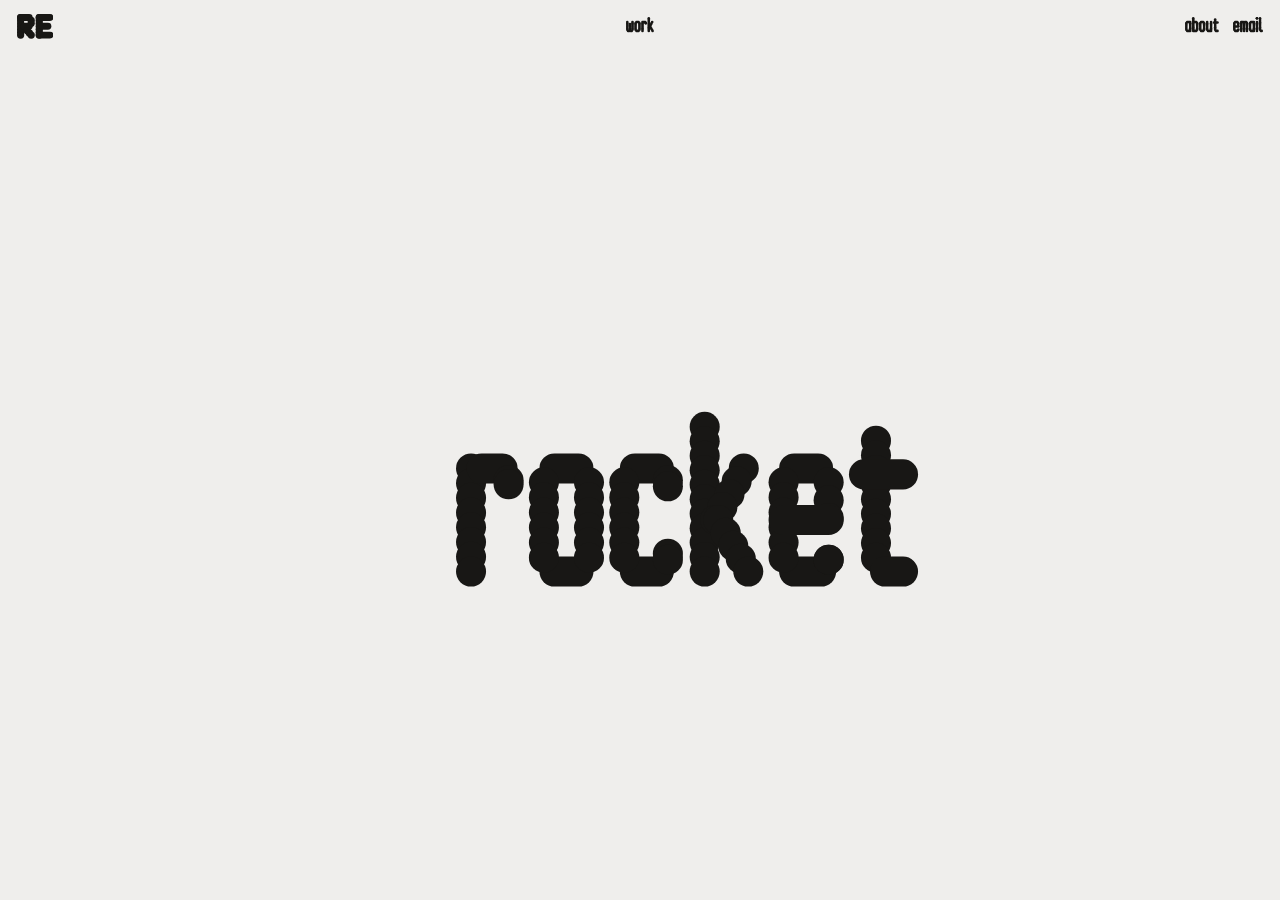
<file: index.html>
<!doctype html>
<html lang="en">
<head>
  <meta charset="utf-8">
  <meta name="viewport" content="width=device-width, initial-scale=1">
  <title>rocket effect marketing</title>
  <meta name="description" content="rocket effect marketing — press release, digital ads, content seeding, art, pr.">
  <link rel="icon" href="assets/favicon.svg" type="image/svg+xml">
  <link rel="preconnect" href="https://fonts.googleapis.com">
  <link rel="preconnect" href="https://fonts.gstatic.com" crossorigin>
  <link rel="stylesheet" href="https://fonts.googleapis.com/css2?family=Inter+Tight:wght@500;600;700&family=Libre+Baskerville:ital,wght@0,400;0,700;1,400&family=Playfair+Display:wght@800;900&display=swap">
  <link rel="stylesheet" href="assets/style.css?v=65">
</head>
<body>
  <header class="nav">
    <a class="left" href="./" aria-label="rocket effect marketing"><svg class="logo" viewBox="0 0 753 510" aria-hidden="true"><circle cx="75" cy="75" r="75"/><circle cx="75" cy="135" r="75"/><circle cx="75" cy="195" r="75"/><circle cx="75" cy="255" r="75"/><circle cx="75" cy="315" r="75"/><circle cx="75" cy="375" r="75"/><circle cx="75" cy="435" r="75"/><rect x="0" y="0" width="323" height="142" rx="71"/><circle cx="293" cy="130" r="75"/><circle cx="293" cy="192" r="75"/><rect x="75" y="182" width="248" height="140" rx="70"/><circle cx="212" cy="345" r="75"/><circle cx="255" cy="392" r="75"/><circle cx="294" cy="435" r="75"/><circle cx="460" cy="75" r="75"/><circle cx="460" cy="135" r="75"/><circle cx="460" cy="195" r="75"/><circle cx="460" cy="255" r="75"/><circle cx="460" cy="315" r="75"/><circle cx="460" cy="375" r="75"/><circle cx="460" cy="435" r="75"/><rect x="386" y="0" width="367" height="142" rx="71"/><rect x="460" y="182" width="250" height="141" rx="70.5"/><rect x="386" y="365" width="367" height="142" rx="71"/></svg></a>
    <!-- On phones the links fold into a drop-down opened by the menu button. -->
    <div class="links" id="nav-links">
      <a class="center" href="#work" data-open="work" data-word>work</a>
      <nav class="right">
        <a href="#about" data-open="about" data-word>about</a>
        <a href="mailto:info@wavefoundation.co" id="email-link" data-word>email</a>
      </nav>
    </div>
    <button class="menu-btn" id="menu-btn" type="button" aria-label="menu" aria-expanded="false" aria-controls="nav-links">
      <span class="bars" aria-hidden="true"><i></i><i></i><i></i></span>
    </button>
  </header>

  <!-- Hero: the words sit spread over the page and switch on/off one by one. -->
  <main class="hero" id="hero">
    <h1 class="sr-only">rocket effect marketing</h1>
    <a class="hero-word w1" href="#work" data-open="work" aria-label="rocket"></a>
    <a class="hero-word w2" href="#work" data-open="work" aria-label="effect"></a>
  </main>

  <!-- Folder overlay: used for work (tabs per category) and about. -->
  <svg width="0" height="0" style="position:absolute" aria-hidden="true">
    <!-- softens cut edges by a hair, like a paper edge -->
    <filter id="soft-edge" x="-2%" y="-2%" width="104%" height="104%">
      <feGaussianBlur in="SourceAlpha" stdDeviation="0.55" result="a"/>
      <feComposite in="SourceGraphic" in2="a" operator="in"/>
    </filter>
  </svg>
  <div class="overlay" id="overlay" aria-hidden="true">
    <!-- phones: the folders lie stacked, one per tab; tapping one pulls it out and opens it -->
    <div class="stack" id="stack"></div>
    <div class="folder-fade" aria-hidden="true"></div>
    <div class="folder" id="folder">
      <button class="to-stack" id="to-stack" type="button" aria-label="all folders"></button>
      <div class="back-tabs" id="back-tabs"></div>
      <div class="tabs" id="tabs" role="tablist"></div>
      <div class="sheet" id="sheet">
        <div class="board" id="board"></div>
        <article class="detail" id="detail" hidden></article>
        <div class="about-copy" id="about" hidden></div>
      </div>
    </div>
  </div>

  <script type="module">
    import { buildWordSVG, loadFont } from './assets/blobfont.js';
    import { animateLetters } from './assets/hero-anim.js';

    // All content (texts, tabs, projects) lives in content.json, edited from /admin.
    // ?preview shows the unsaved draft from the admin panel (this browser only).
    let content;
    if (new URLSearchParams(location.search).has('preview')) {
      try { content = JSON.parse(localStorage.getItem('re-admin-draft')); } catch {}
    }
    const fontReady = loadFont();
    content ||= await fetch('content.json', { cache: 'no-cache' }).then((r) => r.json());
    await fontReady;
    const { site = {}, hero = [], heroLayout = {}, heroAnim = {}, tabs = [], projects = [], about = [] } = content;
    const esc = (s) => String(s ?? '').replace(/[&<>"]/g, (c) => ({ '&': '&amp;', '<': '&lt;', '>': '&gt;', '"': '&quot;' }[c]));

    if (site.title) document.title = site.title;
    if (site.description) document.querySelector('meta[name=description]').content = site.description;
    if (site.email) document.getElementById('email-link').href = 'mailto:' + site.email;
    document.querySelectorAll('.hero-word').forEach((a, i) => {
      if (hero[i]) a.setAttribute('aria-label', hero[i]); else a.remove();
    });

    const word = (text) => buildWordSVG(text, { line: true });

    // Header links drawn in the site lettering (text kept as aria-label).
    document.querySelectorAll('[data-word]').forEach((a) => {
      const label = a.textContent.trim();
      a.setAttribute('aria-label', label);
      // menu links keep the thinner dot lettering; the rest uses the typeface
      a.replaceChildren(a.closest('#nav-links') ? buildWordSVG(label, { line: true, dots: true }) : word(label));
    });

    // --- Phone menu: the three-line button opens the links as a drop-down -------
    const nav = document.querySelector('.nav');
    const menuBtn = document.getElementById('menu-btn');
    const setMenu = (open) => {
      if (open === nav.classList.contains('menu-open')) return;
      nav.classList.toggle('menu-open', open);
      menuBtn.setAttribute('aria-expanded', open);
    };
    menuBtn.addEventListener('click', () => setMenu(!nav.classList.contains('menu-open')));
    document.addEventListener('click', (e) => {
      if (e.target.closest('#nav-links a') || !e.target.closest('.nav')) setMenu(false);
    });
    document.addEventListener('keydown', (e) => { if (e.key === 'Escape') setMenu(false); });
    document.querySelectorAll('#nav-links a').forEach((a, i) => a.style.setProperty('--i', i));

    // --- Hero: letters fade on one by one, then off one by one ---------------
    const heroWords = [...document.querySelectorAll('.hero-word')];
    heroWords.forEach((a) => a.appendChild(buildWordSVG(a.getAttribute('aria-label'), { line: true, letters: true })));
    const letters = heroWords.flatMap((w) => [...w.querySelectorAll('.ch')]);
    // Word positions from the admin panel: x, y in % of the screen, w = word width in % of screen width.
    const phoneHero = matchMedia('(max-width: 640px)');
    function placeHero() {
      const layout = heroLayout[phoneHero.matches ? 'phone' : 'desktop'] || [];
      heroWords.forEach((a, i) => {
        const l = layout[i];
        a.style.cssText = l ? `left:${l.x}vw; top:${l.y}vh; right:auto` : '';
        a.firstChild.style.width = l ? l.w + 'vw' : '';
        a.firstChild.style.height = l ? 'auto' : '';
      });
    }
    placeHero();
    phoneHero.addEventListener('change', placeHero);
    animateLetters(letters, heroAnim, heroWords);

    // --- Folder overlay ------------------------------------------------------
    const overlay = document.getElementById('overlay');
    const tabsEl = document.getElementById('tabs');
    const folderEl = document.getElementById('folder');
    const backTabs = document.getElementById('back-tabs');
    const board = document.getElementById('board');
    const detail = document.getElementById('detail');
    const aboutEl = document.getElementById('about');
    let mode = null;          // 'work' | 'about' | null
    let activeTab = tabs[0];
    let closeTimer, stackTimer;

    // About: the text, the instagram link, and a small credit at the foot of the folder.
    aboutEl.innerHTML = about.map((p) => `<p>${esc(p)}</p>`).join('');
    if (site.instagram) {
      const ig = document.createElement('a');
      ig.className = 'about-ig';
      ig.href = site.instagram;
      ig.target = '_blank';
      ig.rel = 'noopener';
      ig.setAttribute('aria-label', 'instagram');
      ig.appendChild(buildWordSVG('instagram', { line: true, dots: true }));
      aboutEl.appendChild(ig);
    }
    const credit = document.createElement('p');
    credit.className = 'about-credit';
    credit.setAttribute('aria-label', 'site by oiviid');
    const by = document.createElement('a');
    by.href = 'https://oiviid.com';
    by.target = '_blank';
    by.rel = 'noopener';
    by.setAttribute('aria-label', 'oiviid');
    by.appendChild(buildWordSVG('oiviid', { line: true, dots: true }));
    credit.append(buildWordSVG('site by ', { line: true, dots: true }), by);
    aboutEl.appendChild(credit);
    document.getElementById('to-stack').appendChild(word('back'));

    // Phones: the folders lie stacked on top of each other (STACK_ON_PHONE).
    // The older phone layout, tabs down the left side of one folder, is SIDE_TABS_ON_PHONE
    // (set STACK_ON_PHONE = false and SIDE_TABS_ON_PHONE = true to go back to it).
    const STACK_ON_PHONE = true;
    const SIDE_TABS_ON_PHONE = false;
    const phone = matchMedia('(max-width: 640px)');
    const sideTabs = () => SIDE_TABS_ON_PHONE && phone.matches;
    const useStack = () => STACK_ON_PHONE && phone.matches;
    const stackEl = document.getElementById('stack');
    const toStack = document.getElementById('to-stack');
    const stackX = {};   // tab -> left edge of its tab in the stack (px), so the opened folder's tab lines up
    const stackClip = {};   // tab -> its paper clip {x, color, tilt} (every other folder has one)
    // Paper clip (wire bent round three times), clipped over the folder's top edge.
    const CLIP_COLORS = ['#b8693f', '#5b9fd3', '#6f787b'];   // copper, blue, steel - as in the photo
    function clipEl({ x, color, tilt }) {
      const svg = document.createElementNS(SVGNS, 'svg');
      svg.setAttribute('class', 'clip');
      svg.setAttribute('viewBox', '0 0 20 58');
      svg.style.cssText = `left:${x}px; rotate:${tilt}deg; color:${color}`;
      const d = 'M7,16 V45 a3.5,3.5 0 0 0 7,0 V9 a5.5,5.5 0 0 0 -11,0 V47 a7,7 0 0 0 14,0 V19';
      svg.innerHTML = `<path d="${d}" stroke="currentColor" stroke-width="1.9"/>` +
        `<path d="${d}" stroke="#fff" stroke-opacity=".35" stroke-width=".6" transform="translate(-.45 -.3)"/>`;
      return svg;
    }

    // Folder tabs: clean outlines traced from the reference photo, filled with
    // the photo's own paper (assets/folder/paper.jpg, a seamless tile), no strokes.
    // Sizes are in photo pixels; --u is one photo pixel on screen.
    const PHOTO_W = 670;
    const TAB_H = 51;          // tab top to the folder body
    const MIN_OVERLAP = 23;    // feet overlap as in the photo
    const GREENS = [[33, 192], [394, 190]];   // pale green folder tabs behind: [x, width]
    const SHOW_GREENS = false;   // the green tabs behind are switched off
    const TILE = [742, 297];   // paper tile size on screen (css px) - keep in sync with .sheet
    // Tab side, traced from the photo, in tab heights: [out from the shoulder, down from the top].
    const SIDE = [[0,0],[.083,.031],[.188,.094],[.29,.198],[.396,.344],[.5,.51],[.583,.677],[.646,.781],[.729,.865],[.81,.927],[.958,1]];
    const SPAN = SIDE[SIDE.length - 1][0];
    const SVGNS = 'http://www.w3.org/2000/svg';

    // Smooth curve through points (Catmull-Rom as cubic Béziers).
    function smooth(pts) {
      let d = '';
      for (let i = 0; i < pts.length - 1; i++) {
        const p0 = pts[i - 1] || pts[i], p1 = pts[i], p2 = pts[i + 1], p3 = pts[i + 2] || p2;
        const c1 = [p1[0] + (p2[0] - p0[0]) / 6, p1[1] + (p2[1] - p0[1]) / 6];
        const c2 = [p2[0] - (p3[0] - p1[0]) / 6, p2[1] - (p3[1] - p1[1]) / 6];
        d += ` C${c1[0].toFixed(2)},${c1[1].toFixed(2)} ${c2[0].toFixed(2)},${c2[1].toFixed(2)} ${p2[0].toFixed(2)},${p2[1].toFixed(2)}`;
      }
      return d;
    }
    function tabPath(w, h, ext) {
      const left = SIDE.map(([x, y]) => [SPAN * h - x * h, y * h]).reverse();   // foot -> shoulder
      const right = SIDE.map(([x, y]) => [w - SPAN * h + x * h, y * h]);         // shoulder -> foot
      return `M${left[0][0]},${left[0][1]}` + smooth(left) + ` L${right[0][0]},${right[0][1]}` + smooth(right) +
        ` L${w},${h + ext} L0,${h + ext} Z`;
    }
    function svgEl(w, h) {
      const svg = document.createElementNS(SVGNS, 'svg');
      svg.setAttribute('class', 'shape');
      svg.setAttribute('viewBox', `0 0 ${w} ${h}`);
      svg.setAttribute('width', w);
      svg.setAttribute('height', h);
      return svg;
    }
    // Paper pattern lined up with the sheet, so the front tab runs into it without a seam.
    const paper = (id, x, y, src = 'assets/folder/paper.jpg') =>
      `<pattern id="${id}" patternUnits="userSpaceOnUse" x="${x}" y="${y}" width="${TILE[0]}" height="${TILE[1]}">` +
      `<image href="${src}" width="${TILE[0]}" height="${TILE[1]}" preserveAspectRatio="none"/></pattern>`;

    // A folder tab cut (clip-path) out of the same CSS paper as the sheet and lined up with it
    // (x = the tab's left edge over the sheet), so it runs into the sheet without a seam.
    // .shape carries the shadow filters (a clip-path would cut them off); the front tab also gets a
    // plain strip of the same paper reaching into the sheet, without shadow, to cover the joint.
    function tabShape(w, h, i, x, active) {
      const paperCss = (shade, py) =>
        `background-image:${[...shade, 'url("assets/folder/paper.jpg")'].join(', ')}; ` +
        `background-position:${[...shade.map(() => '0 0'), `${-x}px ${py}px`].join(', ')}; ` +
        `background-size:${[...shade.map(() => '100% 100%'), `${TILE[0]}px ${TILE[1]}px`].join(', ')}`;
      const group = document.createElement('span');
      group.className = 'shape-group';
      const wrap = document.createElement('span');
      wrap.className = 'shape';
      const d = tabPath(w, h, 0);
      const p = document.createElement('span');
      p.className = 'shape-paper';
      // tabs behind the front one get a soft shading towards their foot
      const shade = active ? [] : ['linear-gradient(rgba(28, 36, 34, 0.04) 45%, rgba(28, 36, 34, 0.11))'];
      p.style.cssText = `width:${w}px; height:${h}px; -webkit-clip-path:path("${d}"); clip-path:path("${d}"); ${paperCss(shade, h)}`;
      wrap.appendChild(p);
      group.appendChild(wrap);
      if (active) {
        const ext = document.createElement('span');
        ext.className = 'shape-paper shape-ext';
        ext.style.cssText = `width:${w}px; height:7px; top:${h - 1}px; ${paperCss([], 1)}`;
        group.appendChild(ext);
      }
      return group;
    }
    function greenShape(w, h, i) {
      const r = h * 0.16, sl = h * 0.05, sr = h * 0.2;
      const d = `M0,${h} L${sl},${r} Q${sl},0 ${sl + r},0 L${w - sr - r},0 Q${w - sr},0 ${w - sr + r * 0.4},${r} L${w},${h} Z`;
      const svg = svgEl(w, h);
      svg.innerHTML = `<defs>${paper('pg' + i, 0, 0, 'assets/folder/paper-green.jpg')}</defs><path d="${d}" fill="url(#pg${i})" filter="url(#soft-edge)"/>`;
      return svg;
    }

    // Width of a tab label. Its computed width can come back as "auto" in Safari while the page is
    // re-laid out (e.g. on resize), which used to collapse every tab to nothing; fall back to its ratio.
    function labelWidth(svg, h) {
      const w = svg.getBoundingClientRect().width || parseFloat(getComputedStyle(svg).width);
      return w > 0 ? w : parseFloat(svg.style.getPropertyValue('--ratio')) * h;
    }
    function renderTabs(labels, active) {
      const side = sideTabs();
      folderEl.classList.toggle('side-tabs', side);
      // layout sizes, unaffected by the open animation's scale
      const u = side || phone.matches ? 40 / TAB_H : folderEl.offsetWidth / PHOTO_W;
      folderEl.style.setProperty('--u', u + 'px');
      const len = (side ? folderEl.offsetHeight : folderEl.offsetWidth) / u;   // in photo px
      if (side) folderEl.style.setProperty('--len', folderEl.offsetHeight + 'px');
      const n = labels.length;
      const order = side ? [...labels].reverse() : labels;   // rotated strip runs bottom -> top
      const span = SPAN * TAB_H;

      tabsEl.replaceChildren();
      const els = order.map((label) => {
        const b = document.createElement('button');
        b.className = 'tab' + (label === active ? ' active' : '');
        b.type = 'button';
        b.role = 'tab';
        b.setAttribute('aria-selected', label === active);
        b.setAttribute('aria-label', label);
        b.dataset.tab = label;
        b.appendChild(word(label));
        tabsEl.appendChild(b);
        return b;
      });
      // Natural width: label plus both sides; then spread across the folder like the photo.
      const lh = side || phone.matches ? 27 : 20;
      const labs = els.map((b) => labelWidth(b.lastChild, u * lh) / u);
      const need = labs.map((l) => Math.max(l + 2 * span + 26, 140));
      const sum = need.reduce((a, b) => a + b, 0);
      let overlap = MIN_OVERLAP, widths = need;
      const spare = len - (sum - overlap * (n - 1));
      if (n === 1) widths = [Math.max(need[0], len * 0.36)];
      else if (side && spare > 0) widths = need;   // phones: each tab only as long as its label
      else if (spare > 0) widths = need.map((w) => w + spare / n);
      else {
        // too many to fit at their roomy width (tabs added in the dashboard): first the tabs overlap more
        // and lose the spare room round their labels; only if that's still not enough do the labels shrink
        overlap = Math.min(span + 6, MIN_OVERLAP - spare / (n - 1));
        const tight = labs.map((l) => l + 2 * span + 6), fixed = 2 * span + 6;
        const room = len - (tight.reduce((a, b) => a + b, 0) - overlap * (n - 1));
        if (room >= 0) widths = tight.map((w) => w + room / n);
        else {
          const k = Math.max(0.5, 1 + room / labs.reduce((a, b) => a + b, 0));
          widths = tight.map((w) => (w - fixed) * k + fixed);
          // and if even that's not enough, the whole row (tabs and labels) narrows to the folder's width
          const f = Math.min(1, len / (widths.reduce((a, b) => a + b, 0) - overlap * (n - 1)));
          widths = widths.map((w) => w * f);
          overlap *= f;
          const mid = side || phone.matches ? 26.5 : 27.5;   // keep the smaller label centred in its tab
          els.forEach((b) => {
            b.lastChild.style.height = `calc(var(--u) * ${(lh * k * f).toFixed(2)})`;
            b.lastChild.style.top = `calc(var(--u) * ${(mid - (lh * k * f) / 2).toFixed(2)})`;
          });
        }
      }
      const h = TAB_H * u;
      // phones: the one tab sits where it was in the stack; "back" goes on the other side
      const tx = phone.matches && n === 1 ? stackX[labels[0]] || 0 : 0;
      let x = 0;
      els.forEach((b, i) => {
        const w = Math.round(widths[i] * u);
        const isActive = b.classList.contains('active');
        b.style.width = w + 'px';
        b.style.marginRight = i < n - 1 ? -overlap * u + 'px' : '0';
        // left tabs lie over right ones (as in the photo); the active one is the front sheet
        b.style.zIndex = isActive ? 30 : side ? 10 + i : 10 + n - i;
        b.prepend(tabShape(w, h, i, side ? 0 : tx + x, isActive));
        x += w - overlap * u;
      });

      // Pale green tabs, only where tabs stand in front of them (as in the photo).
      const tabsEnd = x / u + overlap;
      tabsEl.style.paddingLeft = tx + 'px';
      // the opened folder keeps its paper clip
      if (phone.matches && n === 1 && stackClip[labels[0]]) tabsEl.appendChild(clipEl(stackClip[labels[0]]));
      toStack.classList.toggle('left', tx > folderEl.offsetWidth / 3);
      backTabs.replaceChildren(...(side || phone.matches || !SHOW_GREENS ? [] : GREENS.filter(([gx, gw]) => gx + gw <= tabsEnd).map(([gx, gw], i) => {
        const g = greenShape(Math.round(gw * u), Math.round(h), i);
        g.style.left = gx * u + 'px';
        return g;
      })));
    }

    // --- Phones: stack of folders ------------------------------------------------
    function renderStack() {
      const u = 40 / TAB_H, h = TAB_H * u, span = SPAN * TAB_H, n = tabs.length;
      stackEl.style.setProperty('--u', u + 'px');
      const W = stackEl.offsetWidth, H = stackEl.offsetHeight;
      // each folder sits a step lower than the one behind it; the pile sits low and runs
      // off the bottom of the screen, the front one showing the most
      const step = n > 1 ? Math.min(76, (H * 0.6 - h) / (n - 1)) : 0;
      const base = Math.max(0, H - (n - 1) * step - Math.max(H * 0.36, 200));
      // a few blank sheets inside each folder, peeking over its top edge (one per project, up to 3)
      const SHEETS = [[4, 46, 11, -1.2, '#f3f1ea'], [30, 52, 7, 0.9, '#e9e6dc'], [12, 60, 15, 0.4, '#f7f5ef']];   // [left %, width %, peek px, tilt, colour]
      const els = tabs.map((label, i) => {
        const f = document.createElement('button');
        f.type = 'button';
        f.className = 'sfolder';
        f.dataset.i = i;
        f.setAttribute('aria-label', label);
        const rot = i === n - 1 ? 0 : i % 2 ? 0.7 : -0.6;
        f.style.cssText = `top:${(base + i * step).toFixed(1)}px; --i:${i}; --rot:${rot}; z-index:${2 * i + 2}`;
        const count = Math.min(3, Math.max(1, projects.filter((p) => p.tab === label).length));
        SHEETS.slice(0, count).forEach(([x, w, peek, r, c], j) => {
          const s = document.createElement('span');
          s.className = 'sheet-peek';
          const flip = i % 2 ? -1 : 1;
          s.style.cssText = `left:${i % 2 ? 100 - x - w : x}%; width:${w}%; top:${(h - peek).toFixed(1)}px; rotate:${r * flip}deg; background:${c}`;
          f.appendChild(s);
        });
        const t = document.createElement('span');
        t.className = 'stab';
        t.appendChild(word(label));
        f.appendChild(t);
        return f;
      });
      stackEl.replaceChildren(...els);
      els.forEach((f, i) => {
        const t = f.lastChild;
        const need = Math.max(labelWidth(t.lastChild, u * 27) / u + 2 * span + 26, 140);
        const w = Math.round(Math.max(need, (W / u) * 0.36) * u);   // same width as the open folder's tab
        const x = n > 1 ? Math.round((i / (n - 1)) * (W - w)) : 0;
        stackX[tabs[i]] = x;
        t.style.left = x + 'px';
        t.style.width = w + 'px';
        // The whole folder (tab and body) is ONE piece cut (clip-path) from the CSS paper, so there's
        // no joint to show a seam. Its shadow is a small blurred copy of just the top edge, behind it
        // (a filter over the full folder makes iPhones lag and drop the drawing).
        const shadow = document.createElement('span');
        shadow.className = 'sshadow';
        const shadowShape = document.createElement('span');
        const top = folderPath(W, h + 18, x, w, h);
        shadowShape.style.cssText = `width:${W}px; height:${h + 18}px; -webkit-clip-path:path("${top}"); clip-path:path("${top}")`;
        shadow.appendChild(shadowShape);
        const paperEl = document.createElement('span');
        paperEl.className = 'spaper';
        const d = folderPath(W, H + 4, x, w, h);
        paperEl.style.cssText = `width:${W}px; height:${H + 4}px; background-position:0 ${h}px; -webkit-clip-path:path("${d}"); clip-path:path("${d}")`;
        f.insertBefore(shadow, t);
        f.insertBefore(paperEl, t);
        if (i % 2 === 0) {
          // in the widest bare stretch of the folder's edge beside its tab
          const leftFree = x, rightFree = W - x - w;
          const cx = rightFree > leftFree ? x + w + rightFree * 0.55 : leftFree * 0.4;
          const c = stackClip[tabs[i]] = { x: Math.round(cx), color: CLIP_COLORS[(i / 2) % 3], tilt: i % 4 ? 7 : -6 };
          f.appendChild(clipEl(c));
        }
      });
      return els;
    }
    // Outline of a whole folder: body W x H with its tab (x, w, h tall) on top; the body starts at y = h.
    function folderPath(W, H, x, w, h) {
      const left = SIDE.map(([px, py]) => [x + SPAN * h - px * h, py * h]).reverse();   // foot -> shoulder
      const right = SIDE.map(([px, py]) => [x + w - SPAN * h + px * h, py * h]);         // shoulder -> foot
      return `M0,${h} L${left[0][0]},${left[0][1]}` + smooth(left) + ` L${right[0][0]},${right[0][1]}` + smooth(right) +
        ` L${W},${h} L${W},${H} L0,${H} Z`;
    }
    // The address keeps where you are, so a refresh comes back to the same place:
    // #about, #work (the phone's folder stack), #work/<tab>, #work/<tab>/<item>
    const slug = (t) => String(t).toLowerCase().replace(/[^a-z0-9]+/g, '-').replace(/^-|-$/g, '');
    let shown = null;   // the project open in the detail view
    function syncHash() {
      let h = '';
      if (mode === 'about') h = '#about';
      else if (mode === 'work') {
        h = useStack() && overlay.classList.contains('stacked') ? '#work' : '#work/' + encodeURIComponent(activeTab);
        if (shown && !detail.hidden) h += '/' + slug(shown.title);
      }
      if (h !== location.hash) history.replaceState(null, '', h || location.pathname + location.search);
    }
    function showStack() {
      closeDetail();
      clearTimeout(stackTimer);
      folderEl.getAnimations().forEach((a) => a.cancel());
      overlay.classList.remove('stack-anim');
      overlay.classList.add('stacked');
      renderStack();
      syncHash();
    }
    const EASE = 'cubic-bezier(.24, 1, .29, 1)';
    const slot = (f) => `translateY(${f.offsetTop}px) rotate(${f.style.getPropertyValue('--rot')}deg)`;
    // Tap a folder: it slides out of the pile and opens; the others drop away.
    function openFromStack(i) {
      const els = [...stackEl.children], f = els[i];
      showWork(tabs[i]);
      overlay.classList.add('stack-anim');
      overlay.classList.remove('stacked');
      syncHash();
      f.style.visibility = 'hidden';
      els.forEach((g, j) => { if (j !== i) { g.style.setProperty('--d', Math.abs(j - i)); g.classList.add('away', j < i ? 'up' : 'down'); } });
      folderEl.style.zIndex = 1000;
      folderEl.classList.add('flip');
      // lifts a little off the pile, then rises and opens
      folderEl.animate([
        { transform: slot(f), easing: 'ease-out' },
        { transform: slot(f) + ' translateY(-14px)', offset: 0.22, easing: EASE },
        { transform: 'none' },
      ], { duration: 820 });
      clearTimeout(stackTimer);
      stackTimer = setTimeout(() => overlay.classList.remove('stack-anim'), 900);
    }
    // Back: the folder closes and slides back into its place in the pile.
    function backToStack() {
      const i = tabs.indexOf(activeTab);
      closeDetail();
      clearTimeout(stackTimer);
      board.classList.add('tucking');
      // a scrolled folder of papers rolls back to its top on the way, so its tab lands where the stack's is
      if (folderEl.scrollTop) folderEl.scrollTo({ top: 0, behavior: 'smooth' });
      overlay.classList.add('stack-anim');
      const els = renderStack(), f = els[i];
      f.style.visibility = 'hidden';
      els.forEach((g, j) => {
        g.style.animation = 'none';
        if (j !== i) { g.style.setProperty('--d', Math.abs(j - i)); g.classList.add('away', j < i ? 'up' : 'down'); }
      });
      stackEl.offsetWidth;   // start from "away", then let them come back
      requestAnimationFrame(() => els.forEach((g) => g.classList.remove('away', 'up', 'down')));
      folderEl.style.zIndex = 2 * i + 3;   // above the folders behind it, under the ones in front
      const a = folderEl.animate([{ transform: 'none' }, { transform: slot(f) }], { duration: 520, easing: EASE, fill: 'forwards' });
      a.finished.then(() => {
        if (mode !== 'work') return;
        overlay.classList.replace('stack-anim', 'stacked');
        f.style.visibility = '';
        syncHash();
        // its papers ease in, rather than popping up as the open folder hands over to it
        f.querySelectorAll('.sheet-peek').forEach((el) => el.animate([{ opacity: 0 }, { opacity: 1 }], { duration: 320, easing: 'ease-out' }));
        a.cancel();
      }).catch(() => {});
    }

    // Press pieces (projects with "news") are drawn as a newspaper page: white paper, colour print.
    // Spans only, since it sits inside a button. Sizes are in cqw of .news, so it scales with the card.
    const paragraphs = (text) => String(text || '').split(/\n\s*\n/).filter(Boolean);
    // A folded broadsheet front page: ears and masthead (the outlet's logo) on top, the photo with
    // the story beside it, and a strip of other stories below (headlines of the other press pieces,
    // their text drawn as lines of print).
    // Items added in the press release folder without newspaper details still get a front page:
    // the outlet is guessed from the link's site.
    const NEWS_TAB = 'press release';
    const siteName = (u) => { try { return new URL(u).hostname.replace(/^www\./, '').split('.')[0]; } catch { return ''; } };
    const newsOf = (p) => p.news || (p.tab === NEWS_TAB
      ? { outlet: siteName(p.link?.href) || p.client || 'the press', kicker: 'music', date: p.year || '', byline: '', caption: '' } : null);
    function newsPage(p) {
      const n = newsOf(p);
      const same = projects.filter((o) => newsOf(o) && o.tab === p.tab);
      const i = same.indexOf(p);
      const others = [1, 2, 3].map((k) => same[(i + k) % same.length]).filter((o) => o && o !== p);
      return `<span class="news"><span class="news-in">
        <span class="news-top">
          <span class="news-ear">music &amp; culture<br>all the stories</span>
          ${n.logo ? `<span class="news-mast logo"><img src="${esc(n.logo)}" alt="${esc(n.outlet)}" draggable="false"></span>`
            : `<span class="news-mast">${esc(n.outlet)}</span>`}
          <span class="news-ear right">${esc(n.date)}</span>
        </span>
        <span class="news-main">
          <span class="news-photo"><img src="${esc(p.img)}" alt="" draggable="false"></span>
          <span class="news-lead">
            <span class="news-kicker">${esc(n.kicker)}</span>
            <span class="news-head${p.title.length > 70 ? ' long' : ''}">${esc(p.title)}</span>
            ${n.byline ? `<span class="news-by">by ${esc(n.byline)}</span>` : ''}
            <span class="news-body">${paragraphs(p.text).map((t) => `<span class="news-p">${esc(t)}</span>`).join('')}</span>
            <span class="news-lines"></span>
          </span>
        </span>
        <span class="news-cap">${esc(n.caption || '')}</span>
        <span class="news-more">${others.map((o, k) => `<span class="news-story"><span class="news-story-h">${esc(o.title)}</span><span class="news-lines"></span></span>`).join('')}<span class="news-story"><span class="news-lines"></span></span></span>
      </span></span>`;
    }

    // A folder of newspapers scrolls as a whole: the tabs and the sheet's top edge go up with the
    // papers (the sheet is made as tall as its papers and the folder itself scrolls).
    const sheetEl = document.getElementById('sheet');
    let paperScroll = 0;
    function setScrolly(end, keepScroll) {
      const y = folderEl.scrollTop;
      // a scrolling folder starts right under the header, which then gets a solid ground
      // (the bar's own height: the logo can still be flying in from the intro, so its position can't be used)
      document.documentElement.style.setProperty('--nav-h', Math.min(100, document.querySelector('.nav').offsetHeight || 60) + 'px');
      folderEl.classList.remove('scrolly');
      sheetEl.style.height = '';
      if (end > 0) {
        const fill = sheetEl.clientHeight;   // as tall as the folder's normal sheet, at least
        folderEl.classList.add('scrolly');
        sheetEl.style.height = Math.max(end, fill) + 'px';
      }
      folderEl.scrollTop = keepScroll ? y : 0;
    }

    // Some folders have a look of their own: content seeding is a wall of torn notepad sheets
    // taped down, art is a wall of pasted-up posters (which can be ripped off).
    const BOARD_STYLE = { 'content seeding': 'notes', art: 'posters' };
    const handle = (title) => String(title).split(/\s+[-–]\s+/)[0];
    const shapeOf = (src) => new Promise((done) => {
      const im = new Image();
      im.onload = () => done(im.naturalWidth ? im.naturalHeight / im.naturalWidth : 1.25);
      im.onerror = () => done(1.25);
      im.src = src;
      setTimeout(() => done(1.25), 2500);
    });
    // a ragged line across [0..100] %, for torn paper edges: [[x, y], ...]
    function ragged(y, amp, seed) {
      let r = seed * 9301 + 49297;
      const rnd = () => ((r = (r * 9301 + 49297) % 233280) / 233280);
      // a wandering line with small teeth, like paper torn by hand
      const pts = [];
      let drift = 0;
      for (let x = 0; x <= 100; x += 1.6) {
        drift = Math.max(-amp, Math.min(amp, drift + (rnd() - 0.5) * amp * 0.9));
        pts.push([x, y + drift + (rnd() - 0.5) * amp * 0.5]);
      }
      return pts;
    }
    // video files by their extension; the dashboard preview marks its not-yet-published ones with #video
    const isVideo = (src) => /\.(mp4|webm|mov|m4v)(#.*)?$|#video$/i.test(String(src));
    const poly = (pts) => 'polygon(' + pts.map(([x, y]) => `${x.toFixed(1)}% ${y.toFixed(1)}%`).join(', ') + ')';

    // Content seeding: each post printed and taped onto a torn sheet from a lined notepad
    function renderNotes(tab, list) {
      const wrap = document.createElement('div');
      wrap.className = 'notes';
      const narrow = matchMedia('(max-width: 640px)').matches;
      const n = narrow ? 1 : Math.max(2, Math.min(4, Math.floor((board.clientWidth - 80) / 400)));
      const col = Array.from({ length: n }, () => wrap.appendChild(document.createElement('div')));
      const notes = list.map((p, i) => {
        const note = document.createElement('button');
        note.type = 'button';
        note.className = 'note';
        note.style.cssText = `--z:${i + 1}; --r:${[-2.2, 1.4, -0.8, 2, -1.6, 0.9][i % 6]}deg; --tape:${[-4, 3, -2, 5, -3][i % 5]}deg;` +
          `--edge:${poly([[0, 0], [100, 0], ...ragged(98.6, 1.1, i + 3).reverse()])}`;
        note.setAttribute('aria-label', p.title);
        const [who, what] = String(p.title).split(/\s+[-–]\s+/);
        note.innerHTML = `<span class="note-paper">
            <span class="note-head"><span>date</span><span>mo tu we th fr sa su</span><span>notes</span></span>
            <span class="note-hole"></span>
            <span class="note-pic"><img src="${esc(p.img)}" alt="" draggable="false" loading="lazy"></span>
            <span class="note-hand">${esc(what || p.title)}</span>
            <span class="note-hand small">${esc(who)}</span>
          </span><span class="note-tape"></span>`;
        note.addEventListener('click', () => openDetail(p));
        col[i % n].appendChild(note);
        return note;
      });
      board.replaceChildren(wrap);
      board.scrollTop = 0;
      const fit = (keep) => setScrolly(wrap.offsetHeight + 60, keep);
      fit(false);
      // a masonry: once the pictures' shapes are known, each note goes into the shortest column
      Promise.all(list.map((p) => shapeOf(p.img))).then((ratios) => {
        if (!wrap.isConnected) return;
        const h = new Array(n).fill(0);
        notes.forEach((note, i) => { const k = h.indexOf(Math.min(...h)); col[k].appendChild(note); h[k] += ratios[i] + 0.55; });
        fit(true);
      });
      wrap.querySelectorAll('img').forEach((im) => im.addEventListener('load', () => fit(true), { once: true }));
    }

    // Art: big posters pasted up side by side down the folder. Grab one and pull: it tears off along
    // a ragged line (a scrap stays on the wall) and comes away with your hand. Scroll on and the ones
    // leaving the top of the folder get torn off too. A tap without pulling opens it.
    function renderPosters(tab, list) {
      const narrow = matchMedia('(max-width: 640px)').matches;
      const wall = document.createElement('div');
      wall.className = 'wall';
      wall.innerHTML = `<div class="wall-in"></div>
        <div class="wall-bar"><p class="wall-hint"><span>${narrow ? 'tap to open · swipe sideways to rip' : 'click to open · drag to rip'}</span></p>
        <button type="button" class="wall-reset" hidden>paste them back</button></div>`;
      board.replaceChildren(wall);
      setScrolly(0);
      const inner = wall.querySelector('.wall-in'), reset = wall.querySelector('.wall-reset');
      // laid out once the wall has its size (it can still be zero while the folder opens)
      let ratios = null, laidW = 0, lastY = 0;
      const ro = new ResizeObserver(() => {
        if (!wall.isConnected) return ro.disconnect();
        if (ratios && wall.clientWidth > 50 && Math.abs(wall.clientWidth - laidW) > 40) layout();
      });
      ro.observe(wall);
      Promise.all(list.map((p) => shapeOf(p.img))).then((r) => { ratios = r; if (wall.clientWidth > 50) layout(); });
      function layout() {
        if (!wall.isConnected || !list.length) return;
        const W = laidW = wall.clientWidth;
        inner.replaceChildren();
        reset.hidden = true;
        let seed = 7;
        const rnd = () => ((seed = (seed * 9301 + 49297) % 233280) / 233280);
        // columns of posters with a sliver of folder between them; each goes under the shortest column
        const n = narrow ? 2 : W > 1000 ? 3 : 2, gap = narrow ? 8 : 16, side = narrow ? 14 : W * 0.07;
        const w = (W - side * 2 - gap * (n - 1)) / n, colH = new Array(n).fill(narrow ? 16 : 30);
        list.forEach((p, k) => {
          const c = colH.indexOf(Math.min(...colH)), h = w * Math.min(ratios[k], 1.6);
          const el = document.createElement('button');
          el.type = 'button';
          el.className = 'poster';
          el.setAttribute('aria-label', p.title);
          el.style.cssText = `left:${side + c * (w + gap) + (rnd() - 0.5) * 6}px; top:${colH[c]}px; width:${w}px; height:${h}px;` +
            `--r:${((rnd() - 0.5) * 2.2).toFixed(2)}deg; z-index:${10 + k}; --shade:1; --z:${k};`;
          el.innerHTML = `<span class="poster-paper"><img src="${esc(p.img)}" alt="" draggable="false"></span>`;
          el.project = p;
          inner.appendChild(el);
          ripHandlers(el, k, reset);
          colH[c] += h + gap;
        });
        const H = Math.max(...colH) + 90;
        wall.style.height = H + 'px';
        setScrolly(H + 20, true);
        lastY = folderEl.scrollTop;
      }
      // scrolling down: once a poster starts going up out of the folder, the part that has left stays
      // pasted to the wall (and scrolls away with it); the rest tears off along a ragged line and drops
      const onScroll = () => {
        if (!wall.isConnected) return folderEl.removeEventListener('scroll', onScroll);
        const y = folderEl.scrollTop, down = y > lastY;
        lastY = y;
        if (!down) return;
        const edge = folderEl.getBoundingClientRect().top + 40;
        inner.querySelectorAll('.poster:not(.ripped):not(.rip-piece)').forEach((el, k) => {
          const r = el.getBoundingClientRect(), out = (edge - r.top) / r.height;
          // (a fast flick can carry a poster well past the edge between two scroll events: still tear it)
          if (out < 0.12 || out > 0.85) return;
          // torn just as a hand would: grabbed in the middle of what's still showing and pulled down,
          // so the tear runs a little above that and the lower part comes away, hangs, then drops
          const grab = Math.min(96, out * 100 + (100 - out * 100) / 2);
          const piece = startRip(el, k, grab, true, true), side = k % 2 ? 1 : -1, dy = 90;
          reset.hidden = false;
          piece.animate([
            { transform: 'translate(0px, 0px) perspective(900px) rotateX(0deg) rotate(0deg) scale(1)', easing: 'ease-out' },
            { transform: `translate(${side * 12}px, ${dy}px) perspective(900px) rotateX(-${(dy / 260) * 28}deg) rotate(${side * 0.6}deg) scale(${1 + (dy / 260) * 0.04})`, offset: 0.22, easing: 'cubic-bezier(.45, 0, .9, .55)' },
            { transform: `translate(${side * (12 * 1.6 + 120)}px, ${dy + innerHeight}px) perspective(900px) rotateX(-40deg) rotate(${side * 50}deg) scale(1)` },
          ], { duration: 1150, fill: 'forwards' }).finished.then(() => piece.remove(), () => piece.remove());
        });
      };
      folderEl.addEventListener('scroll', onScroll, { passive: true });
      reset.addEventListener('click', () => {
        inner.querySelectorAll('.poster.ripped').forEach((el) => {
          el.classList.remove('ripped');
          el.style.clipPath = el.dataset.clip || '';
          el.animate([{ opacity: 0, transform: 'scale(1.04)' }, { opacity: 1, transform: 'none' }], { duration: 450, easing: 'ease-out' });
        });
        reset.hidden = true;
      });
    }
    function ripHandlers(el, k, reset) {
      let sx = 0, sy = 0, down = false, piece = null, pid = 0, grabY = 0, dirDown = true;
      el.addEventListener('pointerdown', (e) => {
        if (el.classList.contains('ripped')) return;
        down = true; sx = e.clientX; sy = e.clientY; pid = e.pointerId;
        const r = el.getBoundingClientRect();
        grabY = ((e.clientY - r.top) / r.height) * 100;
        if (e.pointerType === 'mouse') { e.preventDefault(); try { el.setPointerCapture(pid); } catch {} }
      });
      el.addEventListener('pointermove', (e) => {
        if (!down) return;
        const dx = e.clientX - sx, dy = e.clientY - sy;
        if (!piece) {
          if (Math.hypot(dx, dy) < 10 || (e.pointerType !== 'mouse' && Math.abs(dy) > Math.abs(dx))) return;
          dirDown = dy >= -Math.abs(dx) * 0.3;
          piece = startRip(el, k, grabY, dirDown);
          reset.hidden = false;
        }
        // the torn piece hangs from your hand: it follows, swings and curls away from the wall
        const pull = Math.min(1, Math.hypot(dx, dy) / 260);
        piece.style.transform = `translate(${dx}px, ${dy}px) perspective(900px) rotateX(${(dirDown ? -1 : 1) * pull * 28}deg) rotate(${dx * 0.05}deg) scale(${1 + pull * 0.04})`;
      });
      const end = (e) => {
        if (!down) return;
        down = false;
        if (!piece) return;
        const p = piece; piece = null;
        const dx = e.clientX - sx, dy = e.clientY - sy, side = Math.sign(dx || 1);
        p.animate([
          { transform: p.style.transform },
          { transform: `translate(${dx * 1.6 + side * 120}px, ${Math.max(dy, 0) + innerHeight}px) perspective(900px) rotateX(-40deg) rotate(${side * 50}deg)` },
        ], { duration: 900, easing: 'cubic-bezier(.45, 0, .9, .55)', fill: 'forwards' }).finished.then(() => p.remove(), () => p.remove());
      };
      el.addEventListener('pointerup', end);
      el.addEventListener('pointercancel', end);
      el.addEventListener('click', (e) => {
        if (Math.hypot(e.clientX - sx, e.clientY - sy) > 10 || el.classList.contains('ripped')) return;
        openDetail(el.project);
      });
    }
    // Split a poster along a ragged line near where it was grabbed: the far side stays pasted up,
    // the side you hold becomes a loose piece.
    // inPlace: the piece stays on the wall beside the poster (scrolls with it) instead of floating over the page
    function startRip(el, k, grabY, dirDown, inPlace) {
      const y = Math.max(8, Math.min(92, grabY + (dirDown ? -14 : 14)));
      const edge = ragged(y, 2.4, k + 31);
      const keep = dirDown ? [[0, 0], [100, 0], ...edge.slice().reverse()] : [...edge, [100, 100], [0, 100]];
      const gone = dirDown ? [...edge, [100, 100], [0, 100]] : [[0, 0], [100, 0], ...edge.slice().reverse()];
      const r = el.getBoundingClientRect(), w = el.offsetWidth, h = el.offsetHeight;
      const piece = el.cloneNode(true);
      piece.classList.add('rip-piece');
      piece.style.cssText += (inPlace ? '; z-index: 900;'
        : `; position: fixed; left: ${r.left + (r.width - w) / 2}px; top: ${r.top + (r.height - h) / 2}px; width: ${w}px; height: ${h}px; z-index: 3000;`) +
        `clip-path: ${poly(gone)}; transform-origin: 50% ${y}%;`;
      (inPlace ? el.parentNode : document.body).appendChild(piece);
      el.dataset.clip = el.style.clipPath || '';
      el.style.clipPath = poly(keep);
      el.classList.add('ripped');
      return piece;
    }

    function renderBoard(tab) {
      const narrow = matchMedia('(max-width: 640px)').matches;
      board.classList.remove('tucking');
      setScrolly(0);
      // phones: the cards run down the sheet (it scrolls when there are many)
      const H = sheetEl.clientHeight || innerHeight * 0.8, step = H * 0.26;
      const list = projects.filter((p) => p.tab === tab);
      const style = BOARD_STYLE[tab];
      board.classList.toggle('styled', !!style);
      if (style) { board.classList.remove('papers'); return style === 'notes' ? renderNotes(tab, list) : renderPosters(tab, list); }
      // newspapers are laid out down the folder, overlapping a little, and the folder scrolls:
      // two staggered columns on desktop, one column on phones
      const papers = list.length > 0 && list.every((p) => newsOf(p));
      if (papers) list.reverse();   // the newest piece first
      const BW = board.clientWidth || innerWidth;
      const pw = narrow ? 74 : 37, ph = (BW * pw) / 100 / 1.32;
      const paperAt = (i) => narrow
        ? { x: 13 + (i % 2 ? 1.5 : -1.5), top: 24 + i * ph * 0.82 }
        : { x: i % 2 ? 51 : 12, top: 36 + Math.floor(i / 2) * ph * 0.96 + (i % 2) * ph * 0.48 };
      board.classList.toggle('papers', papers);
      const cards = list.map((p, i) => {
        const card = document.createElement('button');
        card.type = 'button';
        card.className = 'card' + (newsOf(p) ? ' news-card' : '');
        const at = papers && paperAt(i);
        const pos = papers ? { x: at.x, y: 0, w: pw } : !narrow ? p : { x: i % 2 ? 28 : 5, y: 0, w: 66 };
        const top = papers ? at.top : H * 0.05 + i * step;
        const r = papers ? [-1.2, 0.8, -0.4, 1.3, -0.9, 0.5][i % 6] : p.r;
        card.style.cssText = `--x:${pos.x}; --y:${pos.y}; --w:${pos.w}; --r:${r}; --z:${i + 1}` +
          (narrow || papers ? `; top:${Math.round(top)}px` : '');
        card.setAttribute('aria-label', p.title);
        card.innerHTML = newsOf(p)
          ? `${newsPage(p)}<span class="caption">${esc(newsOf(p).outlet)}</span>`
          : `<img src="${esc(p.img)}" alt="" draggable="false"><span class="caption">${esc(p.title)}</span>`;
        card.project = p;
        makeDraggable(card);
        return card;
      });
      if (list.length && (narrow || papers)) {
        // room below the last card, so it can be scrolled fully into view
        const end = document.createElement('span');
        end.className = 'board-end';
        end.style.top = Math.round(papers ? paperAt(list.length - 1).top + ph
          : H * 0.05 + (list.length - 1) * step + board.clientWidth * 0.66 * 1.4 + 40) + 'px';
        cards.push(end);
      }
      board.replaceChildren(...cards);
      board.scrollTop = 0;
      if (papers) setScrolly(paperAt(list.length - 1).top + ph + 60);
    }

    function showWork(tab = activeTab) {
      activeTab = tab;
      renderTabs(useStack() ? [tab] : tabs, tab);   // phones: an opened folder shows just its own tab
      renderBoard(tab);
      toStack.hidden = !useStack();
      closeDetail();
      board.hidden = false;
      aboutEl.hidden = true;
      syncHash();
    }
    function showAbout() {
      renderTabs(['about'], 'about');
      toStack.hidden = true;
      closeDetail();
      board.hidden = true;
      aboutEl.hidden = false;
      syncHash();
    }

    function open(which, tab) {
      if (mode === which) return close();
      clearTimeout(closeTimer);
      mode = which;
      overlay.classList.remove('stacked', 'stack-anim');
      folderEl.classList.remove('flip');
      folderEl.style.zIndex = '';
      if (which === 'about') showAbout();
      else if (useStack() && !tab) showStack();
      else showWork(tab);
      overlay.classList.remove('closing');
      overlay.classList.add('open');
      document.body.classList.add('folder-open');
      overlay.setAttribute('aria-hidden', 'false');
    }
    function close() {
      if (!mode) return;
      mode = null;
      board.classList.add('tucking');
      overlay.classList.remove('open');
      overlay.classList.add('closing');
      document.body.classList.remove('folder-open');
      overlay.setAttribute('aria-hidden', 'true');
      closeTimer = setTimeout(() => overlay.classList.remove('closing'), 450);
      syncHash();
    }

    // --- Project detail ------------------------------------------------------
    function openDetail(p) {
      // the main picture (or the newspaper page), then any more pictures as a little gallery
      const pics = [p.img, ...(Array.isArray(p.images) ? p.images : [])].filter(Boolean);
      // a gallery entry can also be a video (it plays inline, with its own controls)
      const media = (src) => isVideo(src)
        ? `<video src="${esc(src)}" controls playsinline loop preload="metadata"></video>`
        : `<img src="${esc(src)}" alt="${esc(p.title)}">`;
      const first = newsOf(p) ? newsPage(p) : media(p.img);
      const many = pics.length > 1;
      detail.innerHTML = `
        <button class="back" type="button" aria-label="back"></button>
        <div class="detail-media">
          <div class="stage">${first}${many ? `<button type="button" class="nav-prev" aria-label="previous picture">‹</button><button type="button" class="nav-next" aria-label="next picture">›</button>` : ''}</div>
          ${many ? `<div class="thumbs">${pics.map((src, i) => `<button type="button" class="thumb${i ? '' : ' on'}${isVideo(src) ? ' vid' : ''}" data-i="${i}" aria-label="${isVideo(src) ? 'video' : 'picture'} ${i + 1}">${isVideo(src)
              ? `<video src="${esc(src)}#t=0.1" muted playsinline preload="metadata"></video>` : `<img src="${esc(src)}" alt="" loading="lazy">`}</button>`).join('')}</div>` : ''}
        </div>
        <div class="detail-info">
          <p class="meta">${esc(p.tab)} · ${esc(p.client)} · ${esc(p.year)}</p>
          <h2>${esc(p.title)}</h2>
          ${paragraphs(p.text).map((t) => `<p>${esc(t)}</p>`).join('')}
          ${p.link?.href ? `<a class="detail-link" href="${esc(p.link.href)}" target="_blank" rel="noopener">${esc(p.link.label || 'link')} ↗</a>` : ''}
        </div>`;
      detail.querySelector('.back').appendChild(word('back'));
      if (many) {
        const stage = detail.querySelector('.stage');
        let at = 0;
        const show = (i) => {
          at = (i + pics.length) % pics.length;
          stage.querySelector('.news, :scope > img, :scope > video')?.remove();
          stage.insertAdjacentHTML('afterbegin', at === 0 ? first : media(pics[at]));
          stage.firstElementChild.animate([{ opacity: 0 }, { opacity: 1 }], 250);
          detail.querySelectorAll('.thumb').forEach((t) => t.classList.toggle('on', +t.dataset.i === at));
        };
        detail.querySelector('.thumbs').addEventListener('click', (e) => { const t = e.target.closest('.thumb'); if (t) show(+t.dataset.i); });
        detail.querySelector('.nav-prev').addEventListener('click', () => show(at - 1));
        detail.querySelector('.nav-next').addEventListener('click', () => show(at + 1));
        // phones: swipe the picture sideways
        let tx = null;
        stage.addEventListener('touchstart', (e) => { tx = e.touches[0].clientX; }, { passive: true });
        stage.addEventListener('touchend', (e) => {
          if (tx === null) return;
          const d = e.changedTouches[0].clientX - tx; tx = null;
          if (Math.abs(d) > 40) show(at + (d < 0 ? 1 : -1));
        });
      }
      // the detail fills the folder as usual: leave the scrolling layout while it is open
      if (folderEl.classList.contains('scrolly')) {
        paperScroll = folderEl.scrollTop;
        folderEl.classList.remove('scrolly');
        folderEl.dataset.paperH = sheetEl.style.height;
        sheetEl.style.height = '';
      }
      detail.hidden = false;
      board.classList.add('dimmed');
      // phones: the detail runs on down the folder, which then scrolls (again once its pictures are in)
      if (matchMedia('(max-width: 640px)').matches) {
        const fit = () => {
          if (detail.hidden) return;
          folderEl.classList.add('scrolly');
          folderEl.dataset.detailScroll = '1';
          sheetEl.style.height = Math.max(detail.offsetHeight + 40, folderEl.clientHeight - 30) + 'px';
        };
        fit();
        folderEl.scrollTop = 0;
        detail.querySelectorAll('img').forEach((im) => im.addEventListener('load', fit, { once: true }));
      }
      requestAnimationFrame(() => detail.classList.add('in'));
      setTimeout(() => { if (!detail.hidden) detail.classList.add('in'); }, 80);   // in case a frame is late
      shown = p;
      syncHash();
    }
    function closeDetail() {
      detail.classList.remove('in');
      detail.hidden = true;
      board.classList.remove('dimmed');
      if (folderEl.dataset.detailScroll) {
        delete folderEl.dataset.detailScroll;
        folderEl.classList.remove('scrolly');
        sheetEl.style.height = '';
        folderEl.scrollTop = 0;
      }
      if (folderEl.dataset.paperH) {
        folderEl.classList.add('scrolly');
        sheetEl.style.height = folderEl.dataset.paperH;
        delete folderEl.dataset.paperH;
        folderEl.scrollTop = paperScroll;
      }
      shown = null;
      if (mode) syncHash();
    }

    // --- Clicks ---------------------------------------------------------------
    document.addEventListener('click', (e) => {
      const opener = e.target.closest('[data-open]');
      if (opener) { e.preventDefault(); open(opener.dataset.open); return; }
      if (!mode) return;
      const sf = e.target.closest('.sfolder');
      if (sf) { openFromStack(+sf.dataset.i); return; }
      if (e.target.closest('.to-stack')) { backToStack(); return; }
      const tab = e.target.closest('.tab');
      if (tab && mode === 'work') { useStack() ? backToStack() : showWork(tab.dataset.tab); return; }
      if (e.target.closest('.back')) { closeDetail(); return; }
      // Click outside the folder closes it (header links still work).
      // (a pull on the poster wall can end anywhere)
      if (e.target.closest('.wall')) return;
      if (!e.target.closest('#folder') && !e.target.closest('.nav')) close();
    });
    document.addEventListener('keydown', (e) => {
      if (e.key !== 'Escape') return;
      if (!detail.hidden) closeDetail();
      else if (mode === 'work' && useStack() && !overlay.classList.contains('stacked')) backToStack();
      else close();
    });
    let resizeTimer, lastW = innerWidth;
    addEventListener('resize', () => {
      // on phones the toolbars slide in and out while scrolling, which only changes the height:
      // re-laying out then closed whatever was open, so only a change of width counts
      if (innerWidth === lastW) return;
      lastW = innerWidth;
      clearTimeout(resizeTimer);
      resizeTimer = setTimeout(() => {
        const keep = !detail.hidden && shown;
        if (mode === 'work' && useStack() && overlay.classList.contains('stacked')) showStack();
        else if (mode === 'work') { overlay.classList.remove('stacked', 'stack-anim'); showWork(activeTab); if (keep) openDetail(keep); }
        else if (mode === 'about') showAbout();
      }, 150);
    });
    // #work opens the folder; #work/<tab> opens it on that tab (e.g. #work/art)
    // and #work/<tab>/<item> opens that item
    if (location.hash.startsWith('#work')) {
      const [t, item] = location.hash.slice(6).split('/').map(decodeURIComponent);
      open('work', tabs.includes(t) ? t : undefined);
      const p = item && projects.find((o) => o.tab === t && slug(o.title) === item);
      if (p) openDetail(p);
    }
    if (location.hash === '#about') open('about');

    // --- Drag cards; a click without dragging opens the project --------------
    let front = 100;
    // Mouse: drag right away. Touch: a swipe scrolls the folder; press and hold to pick a card up.
    function makeDraggable(card) {
      let startX, startY, dx = 0, dy = 0, baseX = 0, baseY = 0, moved = false, down = false, held = false, timer = 0;
      let pid = 0;
      const lift = () => {
        held = true; moved = true;
        try { card.setPointerCapture(pid); } catch {}
        card.style.zIndex = ++front;
        card.classList.add('dragging');
        navigator.vibrate?.(8);
      };
      card.addEventListener('pointerdown', (e) => {
        down = true; moved = false; held = false; dx = dy = 0;
        startX = e.clientX; startY = e.clientY;
        pid = e.pointerId;
        if (e.pointerType === 'mouse') {
          e.preventDefault();
          held = true;
          card.style.zIndex = ++front;
          try { card.setPointerCapture(pid); } catch {}
        } else {
          clearTimeout(timer);
          timer = setTimeout(() => { if (down) lift(); }, 320);
        }
      });
      card.addEventListener('pointermove', (e) => {
        if (!down) return;
        const mx = e.clientX - startX, my = e.clientY - startY;
        if (!held) {
          // moved before the hold: it's a scroll, not a drag
          if (Math.abs(mx) + Math.abs(my) > 8) { clearTimeout(timer); down = false; }
          return;
        }
        dx = mx; dy = my;
        if (Math.abs(dx) + Math.abs(dy) > 4) { moved = true; card.classList.add('dragging'); }
        card.style.translate = `${baseX + dx}px ${baseY + dy}px`;
      });
      // once a card is held, the finger moves it instead of scrolling the page
      card.addEventListener('touchmove', (e) => { if (held && down) e.preventDefault(); }, { passive: false });
      card.addEventListener('contextmenu', (e) => e.preventDefault());
      const end = () => {
        clearTimeout(timer);
        if (!down) return;
        down = false;
        held = false;
        card.classList.remove('dragging');
        baseX += dx; baseY += dy; dx = dy = 0;
      };
      card.addEventListener('pointerup', end);
      card.addEventListener('pointercancel', end);
      card.addEventListener('click', () => {
        if (!moved) openDetail(card.project);
        moved = false;
      });
    }
  </script>
</body>
</html>
</file>
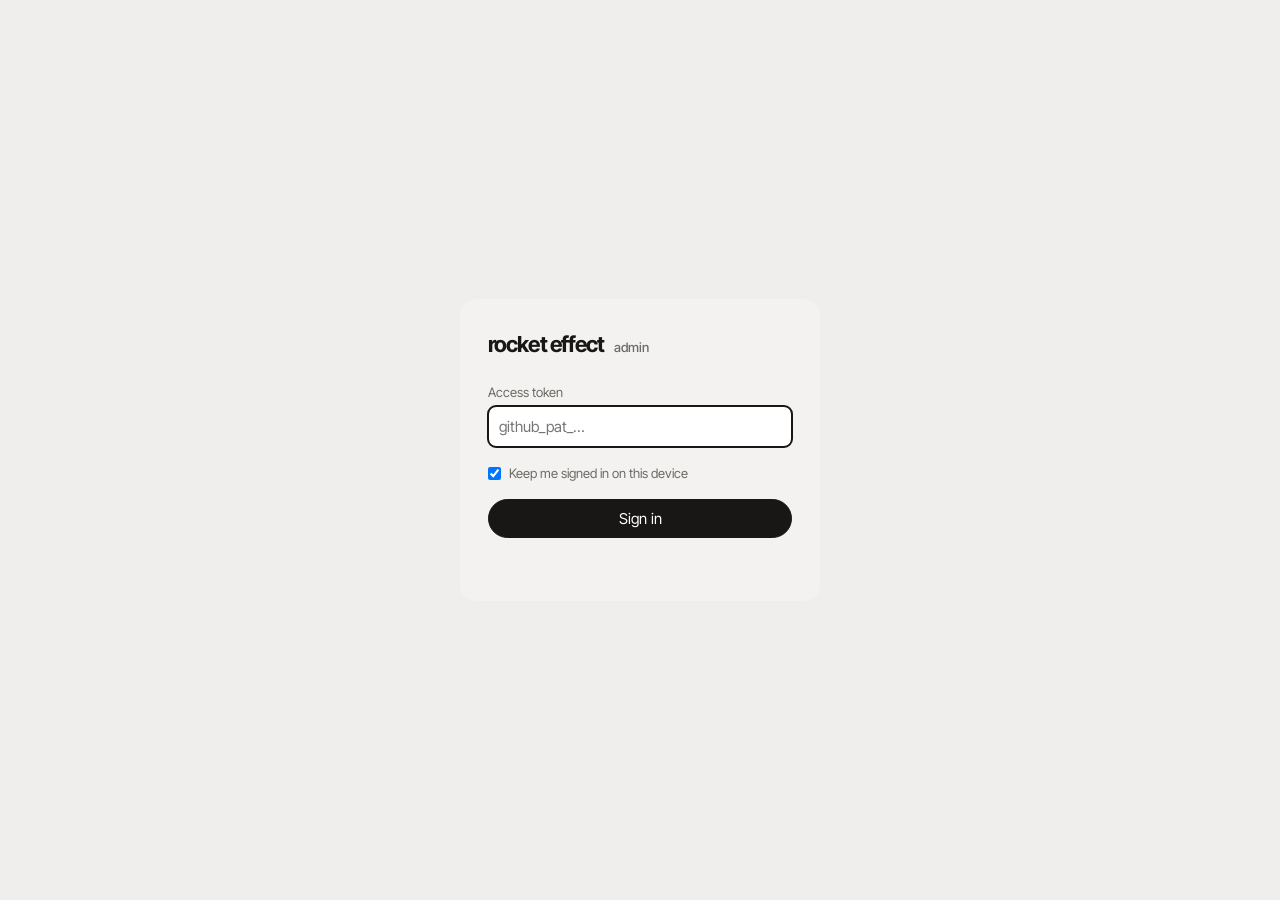
<file: admin/index.html>
<!doctype html>
<html lang="en">
<head>
  <meta charset="utf-8">
  <meta name="viewport" content="width=device-width, initial-scale=1">
  <meta name="robots" content="noindex, nofollow">
  <title>Admin · rocket effect</title>
  <link rel="icon" href="../assets/favicon.svg" type="image/svg+xml">
  <link rel="preconnect" href="https://fonts.googleapis.com">
  <link rel="preconnect" href="https://fonts.gstatic.com" crossorigin>
  <link rel="stylesheet" href="https://fonts.googleapis.com/css2?family=Inter+Tight:wght@400;500;600;700&display=swap">
  <link rel="stylesheet" href="admin.css">
</head>
<body>
  <!-- Sign in: the panel opens only with a valid token -->
  <main class="login" id="login" hidden>
    <form id="login-form" autocomplete="off">
      <div class="brand">rocket effect <span>admin</span></div>
      <label>Access token<input type="password" id="tok" placeholder="github_pat_…" autofocus></label>
      <label class="check"><input type="checkbox" id="remember" checked> Keep me signed in on this device</label>
      <button type="submit" class="primary">Sign in</button>
      <p class="login-msg" id="login-msg" role="alert"></p>
    </form>
  </main>

  <div id="app" hidden>
  <header class="top">
    <div class="brand">rocket effect <span>admin</span></div>
    <div class="status" id="status"></div>
    <div class="actions">
      <button type="button" id="btn-preview" class="ghost">Preview</button>
      <button type="button" id="btn-discard" class="ghost">Discard changes</button>
      <button type="button" id="btn-publish" class="primary">Publish to site</button>
      <button type="button" id="btn-logout" class="ghost">Sign out</button>
    </div>
  </header>

  <div class="wrap">
    <nav class="side" id="side">
      <button type="button" data-sec="home">Home page</button>
      <button type="button" data-sec="projects" class="on">Projects</button>
      <button type="button" data-sec="layout">Card layout</button>
      <button type="button" data-sec="tabs">Folder tabs</button>
      <button type="button" data-sec="about">About</button>
      <button type="button" data-sec="general">General</button>
      <button type="button" data-sec="history">History</button>
      <a class="site-link" href="../" target="_blank" rel="noopener">Open site ↗</a>
    </nav>

    <main class="main">
      <!-- Home page -->
      <section data-sec="home" hidden>
        <div class="sec-head">
          <h2>Home page</h2>
          <div class="row seg" id="home-dev">
            <button type="button" data-dev="desktop" class="on">Desktop</button>
            <button type="button" data-dev="phone">Phone</button>
          </div>
        </div>
        <div class="form home-words">
          <label>Word 1<input data-bind="hero.0"></label>
          <label>Word 2<input data-bind="hero.1"></label>
        </div>
        <p class="hint">Drag a word to move it. Select a word to change its size. Desktop and phone are laid out separately.</p>
        <p class="hint" id="home-spawn-note" hidden>Random positions is on, so the words move around by themselves; only their size is used. Untick “Play in the preview” to place them for when it is off.</p>
        <div class="hstage-wrap"><div class="hstage" id="hstage"></div></div>
        <div class="lay-ctrl" id="home-ctrl" hidden>
          <strong id="home-name"></strong>
          <label>Size <input type="range" id="home-w" min="8" max="96" step="0.5"> <output id="home-w-out"></output>%</label>
          <button type="button" id="home-reset" class="ghost">Reset this layout</button>
        </div>
        <fieldset class="anim" id="anim">
          <legend>Letter animation</legend>
          <label class="check"><input type="checkbox" data-anim="enabled"> Animate the letters (off = always fully shown)</label>
          <label class="check"><input type="checkbox" data-anim="spawn"> Random positions: each word lights up in a new spot every time</label>
          <label class="check"><input type="checkbox" data-anim="drift"> Let the word glide slowly while it is lit</label>
          <div class="anim-grid">
            <label>Fade length <output data-out="fade"></output> s<input type="range" data-anim="fade" min="0.05" max="2" step="0.05"></label>
            <label>Delay between letters <output data-out="step"></output> ms<input type="range" data-anim="step" min="0" max="500" step="10"></label>
            <label>Stay lit <output data-out="holdOn"></output> ms<input type="range" data-anim="holdOn" min="0" max="6000" step="100"></label>
            <label>Stay dark <output data-out="holdOff"></output> ms<input type="range" data-anim="holdOff" min="0" max="6000" step="100"></label>
            <label>Fade curve<select data-anim="easing"></select></label>
            <label>Order<select data-anim="order"><option value="scatter">Random, each letter on its own</option><option value="random">Random wave</option><option value="sequence">Left to right</option></select></label>
            <label>Switch off<select data-anim="offOrder"><option value="same">Same order as on</option><option value="reverse">Reverse order</option></select></label>
          </div>
          <div class="row">
            <label class="check"><input type="checkbox" id="anim-play" checked> Play in the preview above</label>
            <button type="button" id="anim-reset" class="ghost">Reset animation</button>
          </div>
        </fieldset>
      </section>

      <!-- Projects -->
      <section data-sec="projects">
        <div class="sec-head">
          <h2>Projects</h2>
          <div class="row">
            <label>Tab
              <select id="proj-filter"></select>
            </label>
            <button type="button" id="proj-add" class="primary">+ New project</button>
          </div>
        </div>
        <div class="proj-grid" id="proj-list"></div>
      </section>

      <!-- Layout -->
      <section data-sec="layout" hidden>
        <div class="sec-head">
          <h2>Card layout</h2>
          <div class="row">
            <label>Tab
              <select id="lay-tab"></select>
            </label>
          </div>
        </div>
        <p class="hint">Drag a card to move it. Drag its bottom corner to resize it. Select a card to set its rotation below. (On phones the cards stack automatically.)</p>
        <div class="stage-wrap"><div class="stage" id="stage"></div></div>
        <div class="lay-ctrl" id="lay-ctrl" hidden>
          <strong id="lay-name"></strong>
          <label>Rotation <input type="range" id="lay-r" min="-15" max="15" step="0.5"> <output id="lay-r-out"></output>°</label>
          <label>Width <input type="range" id="lay-w" min="8" max="90" step="0.5"> <output id="lay-w-out"></output>%</label>
          <button type="button" id="lay-front" class="ghost">Bring to front</button>
        </div>
      </section>

      <!-- Tabs -->
      <section data-sec="tabs" hidden>
        <div class="sec-head"><h2>Folder tabs</h2></div>
        <p class="hint">Tabs appear on the folder in this order: drag one by its ⠿ handle (or use the arrows) to move it. Renaming a tab moves its projects with it. (Lowercase works best, since tabs are drawn in the site lettering.)</p>
        <ul class="list" id="tab-list"></ul>
        <div class="row"><input id="tab-new" placeholder="New tab name"><button type="button" id="tab-add" class="primary">+ Add</button></div>
      </section>

      <!-- About -->
      <section data-sec="about" hidden>
        <div class="sec-head"><h2>About text</h2></div>
        <p class="hint">Each box is one paragraph.</p>
        <div id="about-list"></div>
        <button type="button" id="about-add" class="ghost">+ New paragraph</button>
      </section>

      <!-- General -->
      <section data-sec="general" hidden>
        <div class="sec-head"><h2>General</h2></div>
        <div class="form">
          <label>Site title (browser tab)<input data-bind="site.title"></label>
          <label>Site description (for search engines)<textarea data-bind="site.description" rows="2"></textarea></label>
          <label>Email (the “email” link in the header)<input data-bind="site.email" type="email"></label>
          <label>Instagram link (shown on the about page)<input data-bind="site.instagram" type="url"></label>
        </div>
      </section>

      <!-- History -->
      <section data-sec="history" hidden>
        <div class="sec-head"><h2>History</h2><button type="button" id="hist-load" class="ghost">Refresh</button></div>
        <p class="hint">Every publish saves a version. “Restore this version” loads it into the panel; publish it if it looks right.</p>
        <ul class="list" id="hist-list"></ul>
        <div class="row">
          <button type="button" id="btn-export" class="ghost">Download content (backup)</button>
          <label class="ghost file-btn">Load a backup file<input type="file" id="btn-import" accept="application/json,.json" hidden></label>
        </div>
      </section>

    </main>
  </div>

  <!-- Project editor -->
  <dialog id="dlg" class="dlg">
    <form method="dialog" id="pform">
      <div class="dlg-head"><h3 id="dlg-title">Edit project</h3><button type="button" class="x" data-close aria-label="Close">×</button></div>
      <div class="dlg-body">
        <div class="img-pick">
          <div class="img-prev" id="p-img-prev"></div>
          <label class="ghost file-btn">Upload new image<input type="file" id="p-img-file" accept="image/*" hidden></label>
          <button type="button" class="ghost" id="p-img-lib">Choose an existing image</button>
          <div class="img-lib" id="p-img-libbox" hidden></div>
          <div class="gal">
            <span class="gal-label">More pictures &amp; videos <small>(shown as a gallery when the item is opened; videos up to 40 MB, mp4 plays everywhere)</small></span>
            <div class="gal-list" id="p-gal"></div>
            <label class="ghost file-btn">Add pictures or videos<input type="file" id="p-gal-file" accept="image/*,video/mp4,video/webm,video/quicktime" multiple hidden></label>
            <button type="button" class="ghost" id="p-gal-lib">Add from existing images</button>
          </div>
        </div>
        <div class="form">
          <label>Tab<select name="tab" id="p-tab"></select></label>
          <label>Title<input name="title" required></label>
          <div class="two">
            <label>Client<input name="client"></label>
            <label>Year<input name="year"></label>
          </div>
          <label>Description<textarea name="text" rows="5"></textarea></label>
          <div class="two">
            <label>Link (optional)<input name="linkHref" type="url" placeholder="https://"></label>
            <label>Link text<input name="linkLabel" placeholder="view on instagram"></label>
          </div>
          <fieldset class="news-fields" id="p-news" hidden>
            <legend>Newspaper page <small>(press release)</small></legend>
            <div class="two">
              <label>Outlet<input name="nOutlet" placeholder="HipHopDose"></label>
              <label>Date<input name="nDate" placeholder="June 1, 2026"></label>
            </div>
            <div class="two">
              <label>Section<input name="nKicker" placeholder="Music"></label>
              <label>Writer<input name="nByline" placeholder="Jane Doe"></label>
            </div>
            <label>Photo caption<input name="nCaption" placeholder="Wavee, whose single “Afties” is out now."></label>
            <div class="logo-pick">
              <div class="logo-prev" id="p-logo-prev"></div>
              <label class="ghost file-btn">Upload the outlet's logo<input type="file" id="p-logo-file" accept="image/*" hidden></label>
              <button type="button" class="ghost" id="p-logo-clear">No logo (outlet name as text)</button>
            </div>
          </fieldset>
        </div>
      </div>
      <div class="dlg-foot">
        <button type="button" class="danger" id="p-del">Delete project</button>
        <span class="grow"></span>
        <button type="button" class="ghost" data-close>Cancel</button>
        <button type="submit" class="primary">Save</button>
      </div>
    </form>
  </dialog>

  </div>

  <div class="toast" id="toast" role="status"></div>

  <script type="module" src="admin.js"></script>
</body>
</html>
</file>
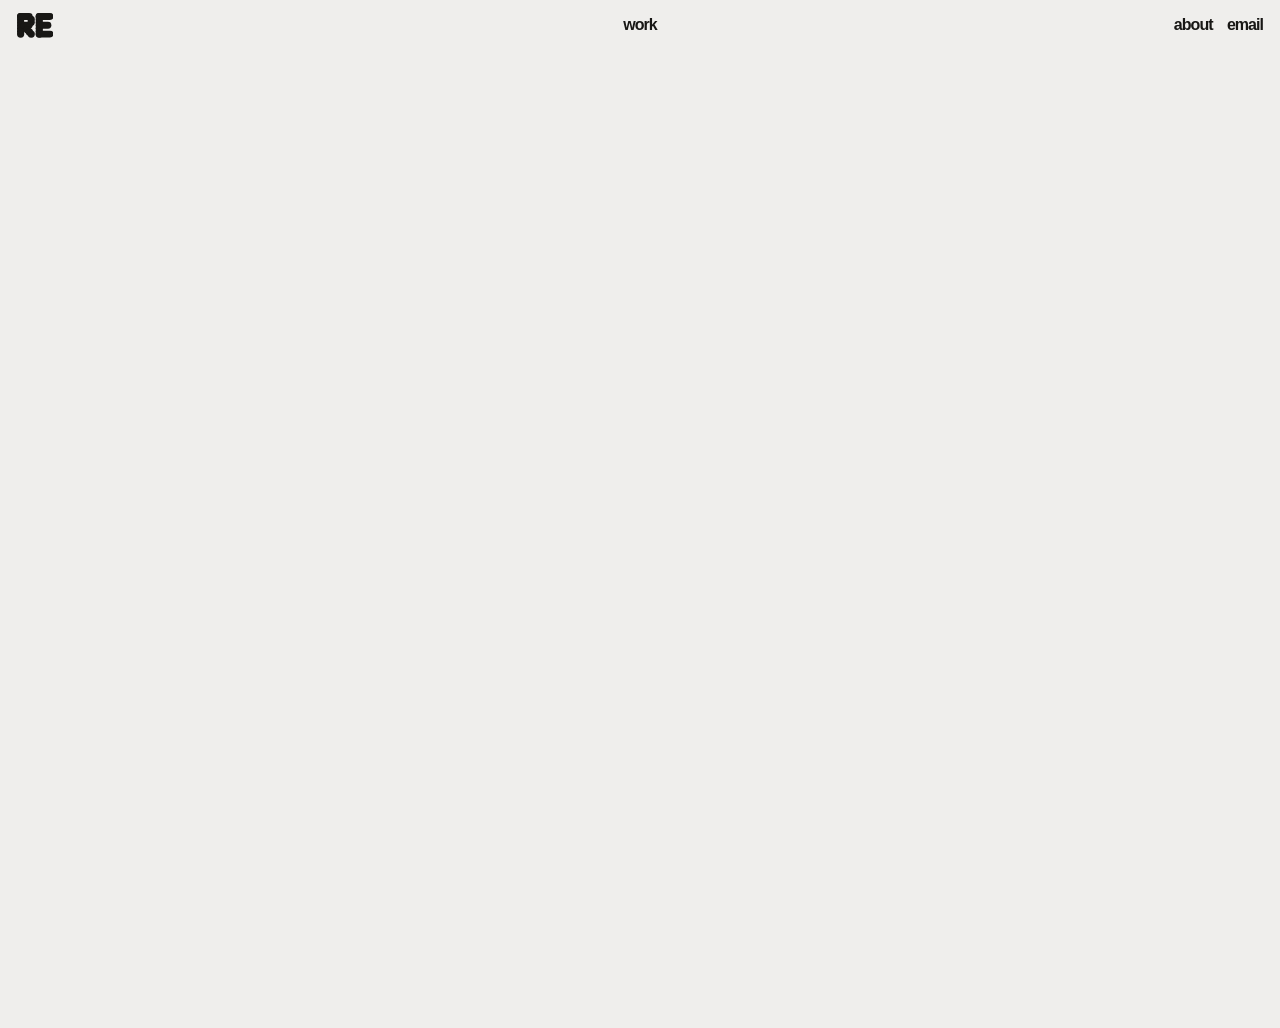
<file: work.html>
<!doctype html>
<html lang="en">
<head>
  <meta charset="utf-8">
  <title>Rocket Effect Agency</title>
  <!-- Work now opens as an overlay on the home page. -->
  <meta http-equiv="refresh" content="0; url=./#work">
  <link rel="canonical" href="./#work">
</head>
<body>
  <a href="./#work">Rocket Effect — work</a>
</body>
</html>
</file>
<file: assets/style.css>
:root {
  --bg: #efeeec;
  --ink: #181715;
  --gutter: 16px;
  --nav-size: clamp(16px, 1.15vw, 22px);
  --nav-unit: clamp(1.3px, 0.095vw, 2.4px); /* header lettering: px per grid unit */
  --ease: cubic-bezier(.24, 1, .29, 1);
}

* { box-sizing: border-box; margin: 0; padding: 0; }

html, body { height: 100%; }
@media (hover: none) {
  body { -webkit-user-select: none; user-select: none; -webkit-touch-callout: none; -webkit-tap-highlight-color: transparent; }
  img, svg { -webkit-user-drag: none; -webkit-touch-callout: none; }
  input, textarea, [contenteditable] { -webkit-user-select: text; user-select: text; }
}

body {
  background: var(--bg);
  color: var(--ink);
  font-family: "Inter Tight", "Helvetica Neue", Arial, sans-serif;
  -webkit-font-smoothing: antialiased;
  overflow-x: hidden;
}

a { color: inherit; text-decoration: none; }
[hidden] { display: none !important; }

/* Header */
.nav {
  position: fixed;
  top: 0; left: 0; right: 0;
  z-index: 1000;
  display: grid;
  grid-template-columns: 1fr auto 1fr;
  align-items: center;
  padding: 17px 17px;
  font-size: var(--nav-size);
  font-weight: 700;
  letter-spacing: -0.06em;
  line-height: 1;
}
.nav .center { justify-self: center; }
.nav .left { justify-self: start; }   /* only as wide as the logo, so a tap doesn't light up the whole row */
.nav a, .nav button, .hero-word { -webkit-tap-highlight-color: transparent; }
.nav .right { justify-self: end; display: flex; gap: calc(var(--nav-unit) * 11); }
.nav a { display: block; line-height: 0; }
.nav .blobword { height: calc(var(--vbh) * var(--nav-unit)); width: auto; aspect-ratio: var(--ratio); overflow: visible; }
.nav a { transition: opacity 0.2s; }
.nav a:hover, .nav a[aria-current="page"] { opacity: 0.45; }
.nav .links { display: contents; }
/* RE logo, top left */
.nav .logo { display: block; height: calc(var(--nav-unit) * 19); width: auto; aspect-ratio: 753 / 510; margin: -4px 0; fill: var(--ink); }

/* Phone menu button: three lines that turn into a cross */
.menu-btn {
  display: none;
  width: 40px; height: 40px;
  margin: -10px -8px -10px 0;
  padding: 0;
  border: 0;
  background: none;
  cursor: pointer;
  -webkit-tap-highlight-color: transparent;
}
.menu-btn .bars { position: relative; display: block; width: 22px; height: 14px; margin: auto; }
.menu-btn .bars i {
  position: absolute; left: 0; right: 0;
  height: 2.5px; border-radius: 2px;
  background: var(--ink);
  transition: transform 0.35s var(--ease), opacity 0.2s, top 0.35s var(--ease);
}
.menu-btn .bars i:nth-child(1) { top: 0; }
.menu-btn .bars i:nth-child(2) { top: calc(50% - 1.25px); }
.menu-btn .bars i:nth-child(3) { top: calc(100% - 2.5px); }
.nav.menu-open .menu-btn .bars i:nth-child(1) { top: calc(50% - 1.25px); transform: rotate(45deg); }
.nav.menu-open .menu-btn .bars i:nth-child(2) { opacity: 0; transform: scaleX(0.2); }
.nav.menu-open .menu-btn .bars i:nth-child(3) { top: calc(50% - 1.25px); transform: rotate(-45deg); }


.sr-only { position: absolute; width: 1px; height: 1px; overflow: hidden; clip: rect(0 0 0 0); }

.blobword {
  fill: var(--ink);
  stroke: var(--ink);
  stroke-width: 2;
  stroke-linecap: round;
  overflow: visible;
  display: block;
}
.blobword circle { stroke: none; }
.blobword text { stroke: none; }

/* Hero: three words spread over the page, switched on/off like lights. */
.hero {
  position: relative;
  height: 100vh;
  height: 100svh;
  overflow: hidden;
}
.hero-word { position: absolute; }
/* each letter fades on and off quickly */
.hero-word .ch { fill-opacity: 0; stroke-opacity: 0; }   /* fade speed and curve: set from content.json (assets/hero-anim.js) */
.hero-word .ch.on { fill-opacity: 1; stroke-opacity: 1; }
.hero { transition: opacity 0.35s; }
body.folder-open .hero { opacity: 0; }
.hero-word .blobword {
  height: min(27vh, calc(var(--maxw) / var(--ratio)));
  width: auto;
  aspect-ratio: var(--ratio);
}
.hero-word.w1 { --maxw: 60vw; left: 4vw;  top: 20vh; }
.hero-word.w2 { --maxw: 60vw; right: 4vw; top: 50vh; }

/* Folder overlay (work + about) */
.overlay {
  position: fixed;
  inset: 0;
  z-index: 999;
  pointer-events: none;
  visibility: hidden;
}
.overlay.open, .overlay.closing { visibility: visible; }

.folder {
  position: absolute;
  left: 50%;
  bottom: -14px;
  --u: 2px;   /* one reference-photo pixel, set by the script */
  width: 100vw;   /* edge to edge: no strip of page showing at the sides */
  /* sits a little lower than the full screen, like a folder lying open on the desk */
  height: calc(100vh - 100px);
  height: calc(100svh - 100px);
  display: flex;
  flex-direction: column;
  pointer-events: auto;
  translate: -50% 0;
  opacity: 0;
  transform: translateY(60px) scale(0.96);
}
.overlay.open .folder { animation: folder-in 0.55s var(--ease) forwards; }
.overlay.closing .folder { animation: folder-out 0.45s var(--ease) forwards; pointer-events: none; }
@keyframes folder-in { from { opacity: 0; transform: translateY(60px) scale(0.96); } to { opacity: 1; transform: none; } }
@keyframes folder-out { from { opacity: 1; transform: none; } to { opacity: 0; transform: translateY(80px) scale(0.98); } }

/* Folder: tab outlines traced from the reference photo, filled with the photo's
   own paper (assets/folder/paper.jpg), no strokes. Sizes in photo pixels (--u).
   Back tabs sit under the sheet (left ones over right ones); the active tab is
   the front sheet's own tab and runs into it. */
.tabs {
  position: relative;
  display: flex;
  align-items: flex-start;
  height: calc(var(--u) * 51);
}
.tab {
  position: relative;
  flex: none;
  height: calc(var(--u) * 51);
  border: 0;
  padding: 0;
  background: none;
  cursor: pointer;
  color: var(--ink);
}
.tab > .shape-group, .shape { position: absolute; left: 0; top: 0; }
.shape-ext { position: absolute; left: 0; }
.shape-paper { display: block; background-color: #b3b9b7; background-repeat: repeat; }
/* a soft hint of depth between overlapping tabs (no outlines) */
.tab:not(.active) .shape { filter: drop-shadow(1.5px 0 1.5px rgba(30, 38, 36, 0.14)); }
.tab .blobword {
  position: absolute;
  left: 50%;
  top: calc(var(--u) * 17.5);
  translate: -50% 0;
  height: calc(var(--u) * 20);
  width: auto;
  aspect-ratio: var(--ratio);
  fill: #3b3f3e; stroke: #3b3f3e;
}
/* the open tab stands out: it casts a shadow on the tabs around it (nothing below, so it still
   runs into the sheet), while the tabs behind it sit a little darker */
.tab.active .shape {
  filter: drop-shadow(0 -1px 2px rgba(30, 38, 36, 0.22)) drop-shadow(0 -3px 9px rgba(30, 38, 36, 0.3));
  clip-path: inset(-40px -40px 0 -40px);
}
.tab:not(.active) .shape { filter: drop-shadow(1.5px 0 1.5px rgba(30, 38, 36, 0.14)) brightness(0.9); }
.tab:not(.active) .blobword { opacity: 0.6; }
.tab:not(.active):hover .shape { filter: drop-shadow(1.5px 0 1.5px rgba(30, 38, 36, 0.14)) brightness(0.96); }
.tab:not(.active):hover .blobword { opacity: 0.85; }
.stack, .to-stack { display: none; }
/* paper clips on the phone folders: over the top edge of the folder */
.clip {
  position: absolute;
  top: calc(var(--u) * 51 - 20px);
  z-index: 45;
  width: 13px; height: 38px;
  fill: none;
  stroke-linecap: round;
  overflow: visible;
  transform-origin: 50% 60%;
  filter: drop-shadow(0.5px 1.5px 1px rgba(20, 24, 22, 0.35));
  pointer-events: none;
}
.back-tabs { position: absolute; left: 0; right: 0; top: 0; z-index: 0; pointer-events: none; }
.back-tabs svg { position: absolute; top: calc(var(--u) * -18); overflow: visible; }

.sheet {
  position: relative;
  z-index: 20;
  flex: 1;
  /* tile size: keep in sync with TILE in index.html */
  background: #b3b9b7 url("folder/paper.jpg") 0 0 / 742px 297px repeat;
  /* soft paper side edges only: nothing along the top, so the tabs run into the body */
  box-shadow: -0.5px 0 1px rgba(30, 38, 36, 0.22), 0.5px 0 1px rgba(30, 38, 36, 0.22);
  overflow: hidden;
}

/* Cards: freeform, draggable */
.board { position: absolute; inset: 0; transition: opacity 0.3s, filter 0.3s; }
.board.dimmed { opacity: 0.25; filter: blur(2px); pointer-events: none; }
/* closing a folder: the cards (and notes, posters) slip down into it and fade, one after another, instead of vanishing */
.board.tucking .card, .board.tucking .note, .board.tucking .poster, .board.tucking .wall-bar {
  animation: none;
  pointer-events: none;
  opacity: 0;
  transform: translateY(46px) scale(0.94);
  transition: opacity 0.2s ease-in, transform 0.28s var(--ease);
  transition-delay: calc(var(--z) * 10ms);
}
/* a folder of newspapers scrolls as a whole (tabs included); a little room above for the tab's shadow,
   and the top fades out instead of a hard cut */
.folder.scrolly {
  overflow-x: hidden; overflow-y: auto; overscroll-behavior: contain;
  scrollbar-width: none;
  -webkit-overflow-scrolling: touch;
  height: calc(100svh - var(--nav-h, 62px) + 14px); padding-top: 24px;
}
.folder-fade { display: none; }
.overlay:has(.folder.scrolly) .folder-fade {
  display: block; position: absolute; left: 0; right: 0; top: 0; height: calc(var(--nav-h, 62px) + 34px); z-index: 1;
  background: linear-gradient(var(--bg) var(--nav-h, 62px), transparent); pointer-events: none;
}
.overlay:has(.folder.scrolly) .folder { z-index: 0; }
.folder.scrolly::-webkit-scrollbar { display: none; }
.folder.scrolly .tabs, .folder.scrolly .sheet { flex: none; }
.folder.scrolly .board { overflow: visible; }
.board.papers .card { touch-action: pan-y; }
.card {
  -webkit-touch-callout: none;
  position: absolute;
  left: calc(var(--x) * 1%);
  top: calc(var(--y) * 1%);
  width: calc(var(--w) * 1%);
  rotate: calc(var(--r) * 1deg);
  z-index: var(--z);
  border: 0;
  padding: 0;
  background: none;
  text-align: left;
  color: var(--ink);
  cursor: grab;
  touch-action: none;
  user-select: none;
  animation: card-in 0.5s var(--ease) backwards;
  animation-delay: calc(var(--z) * 60ms);
  transition: scale 0.25s var(--ease);
}
.card:hover { scale: 1.02; }
.card.dragging { cursor: grabbing; scale: 1.04; }
.card img {
  display: block;
  width: 100%;
  height: auto;
  pointer-events: none;
  box-shadow: 0 10px 30px rgba(0,0,0,0.18);
}
.card .caption {
  display: block;
  margin-top: 8px;
  font-size: 13px;
  font-weight: 600;
  letter-spacing: -0.03em;
  text-transform: lowercase;
}
@keyframes card-in { from { opacity: 0; translate: 0 24px; } }

/* Press pieces: a folded broadsheet front page (white paper, colour print). Everything is sized in
   cqw of .news, so the page scales with the card; on the board the small print is texture, in the
   detail view it reads. */
.news {
  position: relative;
  display: block;
  container-type: inline-size;
  aspect-ratio: 1.32;
  overflow: hidden;
  background:
    radial-gradient(ellipse at 50% 45%, transparent 55%, rgba(80, 72, 60, 0.1) 100%),
    url("data:image/svg+xml,%3Csvg xmlns='http://www.w3.org/2000/svg' width='220' height='220'%3E%3Cfilter id='n'%3E%3CfeTurbulence type='fractalNoise' baseFrequency='.9' numOctaves='3' stitchTiles='stitch'/%3E%3CfeColorMatrix values='0 0 0 0 .32 0 0 0 0 .3 0 0 0 0 .27 0 0 0 .42 0'/%3E%3C/filter%3E%3Crect width='100%25' height='100%25' filter='url(%23n)'/%3E%3C/svg%3E"),
    #f4f2ec;
  color: #23221f;
  font-family: "Libre Baskerville", Georgia, "Times New Roman", serif;
  text-transform: none;
  letter-spacing: 0;
  text-align: left;
  box-shadow: 0 0 0 0.5px rgba(0, 0, 0, 0.1), 0 6px 20px rgba(0, 0, 0, 0.14);
}
.news span { display: block; }
.news .news-in { height: 100%; display: flex; flex-direction: column; padding: 2.4cqw 3cqw 0; }
.news .news-top { display: grid; grid-template-columns: 1fr auto 1fr; align-items: center; gap: 2cqw; padding-bottom: 0.9cqw; border-bottom: 0.32cqw solid #23221f; }
.news-ear { justify-self: start; padding: 0.5cqw 0.8cqw; border: 0.1cqw solid #555; font-size: 0.85cqw; line-height: 1.3; letter-spacing: 0.1em; text-transform: uppercase; text-align: center; }
.news-ear.right { justify-self: end; border: 0; font-size: 1cqw; }
.news-mast { font-family: "Playfair Display", Georgia, serif; font-weight: 900; font-size: 5.2cqw; line-height: 1; text-align: center; }
.news .news-mast.logo { display: flex; align-items: center; justify-content: center; height: 6.6cqw; overflow: hidden; }
.news .news-mast.logo img { display: block; flex: none; width: auto; height: 6.6cqw; max-width: 34cqw; max-height: none; object-fit: contain; box-shadow: none; }
/* a round badge (HOT 97) needs more height than a wordmark to read at the same size */
.news .news-mast.logo:has(img[src*="hot97"]) { overflow: visible; }
.news .news-mast.logo img[src*="hot97"] { height: 10.5cqw; margin: -1.9cqw 0; }
.news .news-main { display: grid; grid-template-columns: auto 1fr; gap: 2.2cqw; margin-top: 0.45cqw; padding-top: 1.2cqw; border-top: 0.1cqw solid #23221f; }
.news .news-photo { position: relative; align-self: start; max-width: 54cqw; overflow: hidden; }
.news .news-photo img { display: block; width: auto; height: auto; max-height: 30cqw; max-width: 54cqw; min-height: 14cqw; box-shadow: none; }
/* old print: photos a little faded and warm */
.news .news-photo::after, .news .news-thumb::after { content: ""; position: absolute; inset: 0; background: radial-gradient(ellipse, transparent 50%, rgba(30, 28, 25, 0.3)), rgba(236, 233, 226, 0.1); mix-blend-mode: normal; pointer-events: none; }
/* old print: the photos come out in a halftone screen, ink a little washed out */
.news .news-photo::before, .news .news-thumb::before { content: ""; position: absolute; inset: 0; z-index: 1; background: radial-gradient(circle, rgba(20, 18, 15, 0.32) 32%, transparent 38%) 0 0 / 0.42cqw 0.42cqw; mix-blend-mode: multiply; pointer-events: none; }
.news .news-photo img, .news .news-thumb img { opacity: 0.95; }
.news .news-lead { display: flex; flex-direction: column; height: 30cqw; overflow: hidden; padding-left: 2.2cqw; border-left: 0.1cqw solid #8a8884; }
.news-kicker { color: #a8302a; font-size: 0.9cqw; letter-spacing: 0.2em; text-transform: uppercase; text-align: center; }
.news-head { margin: 0.6cqw 0 0.8cqw; font-family: "Helvetica Neue", Helvetica, Arial, sans-serif; font-weight: 700; font-style: normal; font-size: 3.3cqw; line-height: 1.04; letter-spacing: -0.02em; text-align: center; text-wrap: balance; }
.news-head.long { font-size: 2.6cqw; }
.news-by { margin-bottom: 0.9cqw; font-size: 0.8cqw; letter-spacing: 0.14em; text-transform: uppercase; text-align: center; }
.news-body { flex: 0 1 auto; min-height: 0; overflow: hidden; font-size: 1.12cqw; line-height: 1.45; text-align: justify; hyphens: auto; }
.news-p { margin-bottom: 0.7cqw; }
.news-p:first-child::first-letter { float: left; padding: 0.3cqw 0.6cqw 0 0; font-family: "Playfair Display", Georgia, serif; font-weight: 900; font-size: 3.6cqw; line-height: 0.8; }
.news-cap { margin-top: 0.5cqw; padding-bottom: 0.8cqw; border-bottom: 0.1cqw solid #23221f; font-size: 0.8cqw; font-style: italic; }
.news .news-more { flex: 1; min-height: 0; display: grid; grid-template-columns: 1.3fr 1fr 1fr 0.8fr; padding-top: 1cqw; overflow: hidden; }
.news .news-story { display: flex; flex-direction: column; padding: 0 1.4cqw; border-left: 0.1cqw solid #8a8884; overflow: hidden; }
/* a small photo at the foot of one story: colour that peeks out of the pile */
.news .news-thumb { position: relative; flex: none; align-self: center; margin-top: 0.8cqw; overflow: hidden; }
.news .news-thumb img { display: block; width: auto; height: auto; max-height: 11cqw; max-width: 100%; box-shadow: none; }
.news .news-lead .news-lines { margin-top: 0.8cqw; }
.news-story:first-child { padding-left: 0; border-left: 0; }
.news-story-h { margin-bottom: 0.7cqw; font-family: "Helvetica Neue", Helvetica, Arial, sans-serif; font-weight: 700; font-size: 1.4cqw; letter-spacing: -0.01em; line-height: 1.1; text-align: center; }
/* the story text, drawn as lines of small print */
.news .news-lines { flex: 1; min-height: 0; height: auto; background: repeating-linear-gradient(#a5a39d 0 0.3cqw, transparent 0.3cqw 1.05cqw); opacity: 0.8; }
.card.news-card .caption { display: none; }
/* folded newspaper: real folds only, with light and shade */
.news::before {
  content: ""; position: absolute; inset: 0; z-index: 2; pointer-events: none;
  background:
    /* folded the way papers are: in half across (above / below the fold), then in half down the middle.
       Each fold is a crisp line with a shaded valley on one side and a lit ridge on the other */
    linear-gradient(90deg, transparent 47%, rgba(40, 34, 26, 0.05) 49%, rgba(40, 34, 26, 0.16) 49.85%, rgba(255, 255, 255, 0.75) 50.15%, rgba(255, 255, 255, 0.18) 51.2%, transparent 53.5%),
    linear-gradient(180deg, transparent 46.5%, rgba(255, 255, 255, 0.16) 48.8%, rgba(255, 255, 255, 0.6) 49.85%, rgba(40, 34, 26, 0.13) 50.15%, rgba(40, 34, 26, 0.04) 51.5%, transparent 54%),
    /* the four panels sit at slightly different angles to the light */
    linear-gradient(90deg, rgba(40, 34, 26, 0.05), transparent 30% 70%, rgba(255, 255, 255, 0.12)),
    linear-gradient(180deg, rgba(255, 255, 255, 0.1), transparent 25% 75%, rgba(40, 34, 26, 0.05)),
    /* paper worn thin where the folds cross */
    radial-gradient(circle at 50% 50%, rgba(40, 34, 26, 0.09), transparent 6%),
    /* worn, handled edges */
    radial-gradient(ellipse at 50% 50%, transparent 58%, rgba(70, 60, 48, 0.16) 100%);
  box-shadow: inset 0 0 0 0.5px rgba(70, 60, 48, 0.25), inset 0 0 2.5cqw rgba(70, 60, 48, 0.1);
}

/* in the pile: folded papers, a few sheets thick at their edges; the ones further down a touch darker */
.card.news-card .news {
  box-shadow:
    0.5px 1px 0 #e3e1da, 1px 2px 0 #f5f4ef, 1.5px 3px 0 #dad8d0, 2px 4px 0 #eeede7, 2.5px 5px 0 #d1cfc7,
    3px 6px 0 rgba(0, 0, 0, 0.06), 0 4px 8px rgba(0, 0, 0, 0.12), 0 22px 40px -8px rgba(0, 0, 0, 0.32);
}
/* ---- content seeding: torn sheets from a lined notepad, taped down, each with a post on it ---- */
.board.styled { overflow: visible; }
.notes { display: flex; align-items: flex-start; gap: 34px; width: min(1400px, calc(100% - 64px)); margin: 36px auto 0; padding-bottom: 20px; }
.notes > div { flex: 1; min-width: 0; }
.note {
  position: relative; display: block; width: 100%; margin: 0 0 40px; padding: 0; border: 0; background: none;
  rotate: var(--r); cursor: zoom-in; text-align: left; font: inherit; color: #3a372f;
  filter: drop-shadow(0 1px 1px rgba(40, 34, 20, 0.22)) drop-shadow(0 10px 14px rgba(40, 34, 20, 0.16));
  animation: card-in 0.5s var(--ease) backwards; animation-delay: calc(var(--z) * 40ms);
  transition: rotate 0.3s var(--ease), translate 0.3s var(--ease);
  -webkit-tap-highlight-color: transparent;
}
.note:hover { rotate: 0deg; translate: 0 -3px; }
.note-paper {
  position: relative; display: flex; flex-direction: column; aspect-ratio: 1; padding: 34px 16px 14px 16px;
  clip-path: var(--edge);
  background:
    radial-gradient(ellipse at 50% 40%, transparent 55%, rgba(150, 125, 70, 0.14)),
    url("data:image/svg+xml,%3Csvg xmlns='http://www.w3.org/2000/svg' width='220' height='220'%3E%3Cfilter id='n'%3E%3CfeTurbulence type='fractalNoise' baseFrequency='.9' numOctaves='3' stitchTiles='stitch'/%3E%3CfeColorMatrix values='0 0 0 0 .32 0 0 0 0 .3 0 0 0 0 .27 0 0 0 .42 0'/%3E%3C/filter%3E%3Crect width='100%25' height='100%25' filter='url(%23n)'/%3E%3C/svg%3E"),
    #ece3c6;
}
.note-head { position: absolute; top: 14px; left: 16px; right: 16px; display: flex; justify-content: space-between; font-family: "Inter Tight", Arial, sans-serif; font-size: 7px; font-weight: 600; letter-spacing: 0.18em; text-transform: uppercase; color: rgba(110, 100, 80, 0.75); }
.note-hole { position: absolute; top: 46px; right: 22px; width: 7px; height: 7px; border-radius: 50%; background: #2b2a26; box-shadow: inset 0 1px 1px rgba(0, 0, 0, 0.6); }
.note-pic { flex: 1; min-height: 0; display: flex; align-items: center; justify-content: center; margin: 4px 0 8px; rotate: calc(var(--r) * -0.6); }
.note-pic img { display: block; max-width: 100%; max-height: 100%; width: auto; height: auto; padding: 4px; background: #fbfaf6; box-shadow: 0 1px 2px rgba(40, 34, 20, 0.25); }
.note-hand { white-space: nowrap; overflow: hidden; text-overflow: ellipsis; }
.note-hand { display: block; font-family: Thermochrome, "Inter Tight", "Helvetica Neue", Arial, sans-serif; font-weight: 400; font-synthesis: none; font-size: 19px; line-height: 1.2; letter-spacing: 0.045em; word-spacing: 0.1em; color: #2a2823; text-transform: lowercase; }
.note-hand.small { font-size: 14px; color: #6b665a; }
/* a strip of pale paper tape over the top edge */
.note-tape { position: absolute; top: -12px; left: 50%; width: 38%; height: 30px; translate: -50% 0; rotate: var(--tape);
  background: linear-gradient(rgba(255, 255, 255, 0.35), rgba(255, 255, 255, 0) 50%), rgba(246, 244, 236, 0.72);
  box-shadow: 0 1px 1.5px rgba(60, 55, 40, 0.18);
  backdrop-filter: blur(0.6px); -webkit-backdrop-filter: blur(0.6px);
  clip-path: polygon(0 4%, 6% 0, 13% 6%, 20% 1%, 28% 5%, 36% 0, 45% 4%, 55% 0, 63% 5%, 72% 1%, 80% 6%, 88% 0, 95% 5%, 100% 1%, 100% 96%, 94% 100%, 86% 95%, 78% 100%, 69% 96%, 60% 100%, 50% 95%, 41% 100%, 32% 96%, 23% 100%, 14% 95%, 6% 100%, 0 96%); }

/* ---- art: big posters pasted up side by side down the folder -------------------------------- */
.wall { position: relative; display: flex; flex-direction: column; justify-content: flex-end; min-height: 100%;
  animation: card-in 0.5s var(--ease) backwards; }
.wall-in { position: absolute; inset: 0; }
.wall-shade { display: none; }
.poster {
  position: absolute; display: block; padding: 0; border: 0; background: none; cursor: grab;
  rotate: var(--r); filter: brightness(var(--shade));
  animation: card-in 0.6s var(--ease) backwards; animation-delay: calc(var(--z) * 12ms);
  -webkit-tap-highlight-color: transparent; touch-action: pan-y;
}
.poster:active { cursor: grabbing; }
.poster-paper { position: absolute; inset: 0; display: block; overflow: hidden; background: #f1efe9; box-shadow: 0 1px 2px rgba(30, 38, 36, 0.35), 0 6px 14px rgba(30, 38, 36, 0.18); }
.poster-paper img { display: block; width: 100%; height: 100%; object-fit: cover; }
/* wheat-paste: the paper went on wet, so it wrinkles and catches the light along the creases */
.poster-paper::after { content: ""; position: absolute; inset: 0; pointer-events: none; mix-blend-mode: multiply;
  background:
    linear-gradient(97deg, transparent 18%, rgba(0, 0, 0, 0.14) 19%, transparent 21%, transparent 62%, rgba(0, 0, 0, 0.1) 63.5%, transparent 65%),
    linear-gradient(176deg, transparent 30%, rgba(0, 0, 0, 0.12) 31%, transparent 33.5%, transparent 71%, rgba(0, 0, 0, 0.12) 72.5%, transparent 75%),
    linear-gradient(80deg, transparent 40%, rgba(0, 0, 0, 0.08) 42%, transparent 45%),
    radial-gradient(ellipse at 30% 20%, transparent 45%, rgba(0, 0, 0, 0.18)); }
.poster-paper::before { content: ""; position: absolute; inset: 0; z-index: 1; pointer-events: none;
  background:
    linear-gradient(97deg, transparent 20.5%, rgba(255, 255, 255, 0.16) 21.5%, transparent 23%, transparent 64.5%, rgba(255, 255, 255, 0.12) 65.5%, transparent 67%),
    linear-gradient(176deg, transparent 33%, rgba(255, 255, 255, 0.12) 34%, transparent 35.5%),
    linear-gradient(125deg, rgba(255, 255, 255, 0.12), transparent 35%); }
/* thin prints: some posters went up on see-through paper and look washed out */
.poster.tissue .poster-paper img { opacity: 0.42; filter: grayscale(0.4); }
.poster.tissue .poster-paper { background: rgba(240, 238, 232, 0.7); }
.poster.ripped { cursor: default; }
.rip-piece { pointer-events: none; animation: none; filter: drop-shadow(0 18px 24px rgba(0, 0, 0, 0.5)); }
.wall-bar { position: sticky; bottom: 18px; z-index: 450; display: flex; justify-content: center; align-items: center; gap: 8px; pointer-events: none; }
.wall-hint { margin: 0; text-align: center; pointer-events: none;
  font: 600 13px/1 "Inter Tight", Arial, sans-serif; letter-spacing: -0.01em; color: var(--ink); }
.wall-hint span { padding: 7px 14px; border-radius: 999px; background: rgba(179, 185, 183, 0.92); }
.wall-reset { pointer-events: auto; padding: 7px 14px; border: 0; border-radius: 999px;
  font: 600 13px/1 "Inter Tight", Arial, sans-serif; color: #111; background: rgba(255, 255, 255, 0.88); cursor: pointer; }

/* ---- detail: a little gallery when there are more pictures ------------------------------- */
.detail-media { min-width: 0; }
.stage { position: relative; }
.stage > img, .stage > video { display: block; width: auto; max-width: 100%; height: auto; max-height: calc(100svh - 330px); margin: 0 auto; box-shadow: 0 14px 40px rgba(0, 0, 0, 0.2); background: #111; }
.stage > img { background: none; }
.stage .nav-prev, .stage .nav-next { position: absolute; top: 50%; z-index: 3; width: 40px; height: 40px; margin-top: -20px; border: 0; border-radius: 50%;
  background: rgba(24, 23, 21, 0.7); color: #fff; font: 400 26px/38px Georgia, serif; cursor: pointer; -webkit-tap-highlight-color: transparent; }
.stage .nav-prev { left: 8px; }
.stage .nav-next { right: 8px; }
.detail-media:has(.thumbs) .stage > img, .detail-media:has(.thumbs) .stage > video { max-height: calc(100svh - 410px); }
.thumbs { display: flex; gap: 8px; justify-content: center; flex-wrap: wrap; margin-top: 14px; }
.thumb { width: 58px; height: 58px; padding: 0; border: 2px solid transparent; border-radius: 6px; overflow: hidden; background: rgba(0, 0, 0, 0.08); cursor: pointer; opacity: 0.6; transition: opacity 0.2s; }
.thumb.on { border-color: var(--ink); opacity: 1; }
.thumb:hover { opacity: 1; }
.thumb img, .thumb video { display: block; width: 100%; height: 100%; object-fit: cover; box-shadow: none; pointer-events: none; }
/* a video's thumb carries a little play mark */
.thumb.vid { position: relative; }
.thumb.vid::after { content: ""; position: absolute; left: 50%; top: 50%; width: 0; height: 0; margin: -8px 0 0 -5px;
  border-style: solid; border-width: 8px 0 8px 13px; border-color: transparent transparent transparent #fff; filter: drop-shadow(0 1px 2px rgba(0, 0, 0, 0.6)); }
.board-end { position: absolute; left: 0; width: 1px; height: 1px; }
/* in the detail view the page is shown as large as the screen allows */
.detail-media .news { width: min(100%, calc((100svh - 300px) * 1.32)); margin: 0 auto; }

/* Project detail page (inside the folder) */
.detail {
  position: absolute;
  inset: 0;
  z-index: 5;
  display: grid;
  grid-template-columns: 1.3fr 1fr;
  gap: 40px;
  padding: 64px 48px 48px;
  overflow: auto;
  opacity: 0;
  translate: 0 20px;
  transition: opacity 0.4s var(--ease), translate 0.4s var(--ease);
}
.detail.in { opacity: 1; translate: 0 0; }
.detail-media .stage > img { object-fit: contain; }
.detail-info { align-self: end; text-transform: lowercase; }
.detail-info .meta { font-size: 13px; font-weight: 600; opacity: 0.6; margin-bottom: 10px; }
.detail-info h2 { font-size: clamp(28px, 3.4vw, 54px); font-weight: 700; letter-spacing: -0.06em; line-height: 0.95; margin-bottom: 18px; }
/* the title in the Rocket Effect typeface: it is a heavy face, so its letters and words get room to breathe */
.detail-info h2 { font-family: Thermochrome, "Inter Tight", "Helvetica Neue", Arial, sans-serif; font-weight: 400; font-synthesis: none; letter-spacing: 0.045em; word-spacing: 0.1em; line-height: 1.12; }
.detail-info p { font-size: 17px; line-height: 1.4; letter-spacing: -0.02em; max-width: 42ch; }
.detail-link { display: inline-block; margin-top: 22px; font-weight: 700; border-bottom: 2px solid currentColor; }
.back {
  position: absolute;
  top: 20px; left: 24px;
  border: 0; background: none; cursor: pointer; padding: 4px;
}
.back .blobword { height: calc(var(--vbh) * var(--nav-unit)); width: auto; aspect-ratio: var(--ratio); }
.back:hover { opacity: 0.5; }

/* About */
.about-copy {
  position: absolute;
  inset: 0;
  padding: 40px 48px 40px;   /* the folder's foot runs 14px past the screen: keep the credit above it */
  overflow: auto;
  display: flex;
  flex-direction: column;
  align-items: flex-start;
}
.about-copy .about-ig { display: block; margin-top: 0.4em; line-height: 0; transition: opacity 0.2s; }
.about-copy .about-ig:hover { opacity: 0.5; }
.about-copy .about-ig .blobword { height: calc(var(--vbh) * 2.6px); width: auto; aspect-ratio: var(--ratio); }
/* credit at the foot of the about folder */
.about-copy .about-credit { display: flex; align-items: flex-start; margin: auto 0 0; padding-top: 24px; max-width: none; line-height: 0; }
.about-copy .about-credit > .blobword { opacity: 0.55; }
.about-copy .about-credit a { line-height: 0; border-bottom: 1px solid currentColor; padding-bottom: 2px; transition: opacity 0.2s; }
.about-copy .about-credit a:hover { opacity: 0.5; }
.about-copy .about-credit .blobword { height: calc(var(--vbh) * 1.3px); width: auto; aspect-ratio: var(--ratio); }
.about-copy p {
  font-size: clamp(22px, min(3.2vw, 5.4vh), 52px);   /* also by height, so about fits without scrolling */
  font-weight: 700;
  letter-spacing: -0.06em;
  line-height: 1;
  max-width: 22ch;
  margin-bottom: 0.6em;
}

@media (max-width: 640px) {
  :root { --nav-size: 16px; }
  .nav { padding: 14px 12px; grid-template-columns: 1fr auto; }
  .menu-btn { display: block; }
  /* the links become a drop-down under the rocket */
  .nav .links {
    position: absolute;
    top: 100%; right: 8px;
    display: flex;
    flex-direction: column;
    align-items: flex-end;
    gap: 14px;
    padding: 16px 18px;
    min-width: 120px;
    --nav-unit: 1.9px;
    background: var(--bg);
    border-radius: 14px;
    box-shadow: 0 10px 30px rgba(24, 23, 21, 0.14);
    transform-origin: 100% 0;
    transform: translateY(-10px) scale(0.92);
    opacity: 0;
    visibility: hidden;
    transition: transform 0.35s var(--ease), opacity 0.2s, visibility 0s 0.35s;
  }
  .nav .right { display: contents; }
  .nav .links a { opacity: 0; transform: translateY(-14px); transition: opacity 0.2s, transform 0.4s var(--ease); }
  .nav.menu-open .links { opacity: 1; visibility: visible; transform: none; transition: transform 0.45s var(--ease) 0.15s, opacity 0.2s 0.15s, visibility 0s; }
  .nav.menu-open .links a { opacity: 1; transform: none; transition-delay: calc(0.22s + var(--i) * 0.06s); }
  .nav.menu-open .links a:active { opacity: 0.45; }
  .hero-word.w1 { top: 30vh; left: 5vw; }
  .hero-word.w2 { top: 50vh; right: 5vw; }
  /* edge to edge, and on past the bottom of the screen (Safari's toolbar floats over it) */
  .folder { width: 100vw; top: 64px; bottom: auto; height: calc(100vh - 30px); height: calc(100lvh - 30px); }
  .folder.scrolly { top: var(--nav-h, 40px); height: calc(100svh - var(--nav-h, 40px)); }
  .folder .tab .blobword { height: calc(var(--u) * 27); top: calc(var(--u) * 13); }
  .folder { transform-origin: 50% 0; }
  .overlay.open .folder.flip { animation: none; opacity: 1; transform: none; }
  .folder.flip .card { animation-delay: calc(0.25s + var(--z) * 60ms); }

  /* Stack of folders (one per tab), lying on top of each other like the photo */
  .stack {
    position: absolute;
    left: 0; top: 64px;
    width: 100vw;
    height: calc(100vh - 64px);
    height: calc(100svh - 64px);
    pointer-events: auto;
  }
  .overlay.stacked .stack, .overlay.stack-anim .stack { display: block; }
  .overlay.stacked .folder { visibility: hidden; }
  .overlay.closing .stack { animation: folder-out 0.45s var(--ease) forwards; pointer-events: none; }
  .sfolder {
    position: absolute;
    left: 0;
    width: 100%; height: 100%;
    border: 0; padding: 0;
    background: none;
    cursor: pointer;
    text-align: left;
    -webkit-tap-highlight-color: transparent;
    transform-origin: 50% 0;
    rotate: calc(var(--rot) * 1deg);
    animation: sf-in 0.75s var(--ease) backwards;
    animation-delay: calc(0.08s + var(--i) * 0.07s);
    transition: translate 0.6s var(--ease), opacity 0.45s;
    transition-delay: calc(var(--d, 0) * 0.05s);
  }
  .sfolder:active { translate: 0 -5px; }
  /* when one is opened: the ones in front fall off the bottom (speeding up, so you see them go),
     the ones behind drift up and fade under it */
  .sfolder.away.down {
    translate: 0 105vh;
    transition: translate 0.6s cubic-bezier(.5, 0, .75, .15) calc(var(--d) * 0.06s);
  }
  .sfolder.away.up {
    translate: 0 -40px;
    opacity: 0;
    transition: translate 0.5s var(--ease) calc(var(--d) * 0.05s), opacity 0.4s calc(var(--d) * 0.05s);
  }
  /* going back to the stack: the folders in front wait until the open one's cards are tucked in,
     so nothing seems to slide behind them */
  .overlay.stack-anim .sfolder { transition-delay: calc(0.2s + var(--d, 0) * 0.05s); }
  .overlay.stack-anim .to-stack { opacity: 0; transition: opacity 0.2s; }
  @keyframes sf-in { from { translate: 0 100vh; } }
  .stab { position: absolute; top: 0; height: calc(var(--u) * 51); }
  .stab .blobword {
    position: absolute;
    left: 50%; translate: -50% 0;
    top: calc(var(--u) * 13);
    height: calc(var(--u) * 27);
    width: auto;
    aspect-ratio: var(--ratio);
    fill: #3b3f3e; stroke: #3b3f3e;
  }
  .spaper { position: absolute; left: 0; top: 0; background: #b3b9b7 url("folder/paper.jpg") 0 0 / 742px 297px repeat; }
  /* soft shadow along the folder's top edge and tab, cast up onto the folder behind */
  .sshadow { position: absolute; left: 0; top: -3px; filter: blur(5px); opacity: 0.32; }
  .sshadow > span { display: block; background: #1e2624; }
  /* blank sheets inside the folder, their tops peeking over its edge */
  .sheet-peek {
    position: absolute;
    height: 120px;
    border-radius: 1px;
    box-shadow: 0 -1px 2px rgba(30, 38, 36, 0.14), 0 0 0 0.5px rgba(30, 38, 36, 0.08);
    transform-origin: 50% 100%;
  }
  /* inside an opened folder: "back" puts it back on the pile */
  .to-stack {
    position: absolute;
    top: 0; right: 14px;
    z-index: 40;
    display: block;
    height: calc(var(--u) * 51);
    border: 0; padding: 0 4px;
    background: none;
    cursor: pointer;
    -webkit-tap-highlight-color: transparent;
  }
  .to-stack.left { right: auto; left: 14px; }
  .to-stack .blobword { height: calc(var(--u) * 22); width: auto; aspect-ratio: var(--ratio); }
  .to-stack:active { opacity: 0.45; }
  .folder:has(.detail:not([hidden])) .to-stack { display: none; }
  /* Side tabs: the tab strip is rotated to run down the left edge, bumps pointing left. */
  .folder.side-tabs { flex-direction: row; }
  .folder.side-tabs .tabs {
    position: absolute;
    left: 0; top: 0;
    width: var(--len);
    margin: 0;
    z-index: 30;
    transform-origin: 0 0;
    transform: translateY(var(--len)) rotate(-90deg);
    justify-content: flex-end;   /* a short strip (about) starts at the top */
  }
  .folder.side-tabs .tab .blobword { height: calc(var(--u) * 27); top: calc(var(--u) * 13); }
  .folder.side-tabs .tab:not(.active) .blobword { opacity: 0.8; }
  .folder.side-tabs .sheet { margin-left: calc(var(--u) * 51); box-shadow: 0.5px 0 1px rgba(30, 38, 36, 0.22); }
  .board.dimmed { display: none; }
  /* a folder with many cards scrolls; cards can still be dragged sideways */
  .board { overflow-y: auto; overflow-x: hidden; -webkit-overflow-scrolling: touch; }
  .card { touch-action: pan-y; }
  .detail-media .news { width: 100%; }
  /* one column of notes, each about as wide as the screen */
  .notes { width: calc(100% - 52px); margin-top: 26px; }
  .note { margin-bottom: 38px; }
  .note-paper { padding: 32px 14px 12px; }
  .wall-bar { bottom: 28px; }
  .stage > img, .stage > video, .detail-media:has(.thumbs) .stage > img, .detail-media:has(.thumbs) .stage > video { max-height: 70svh; width: auto; max-width: 100%; }
  .detail { position: relative; grid-template-columns: 1fr; padding: 56px 18px 40px; gap: 22px; }
  /* the folder runs on past the bottom of the screen (and under Safari's toolbar): keep the credit in view */
  .about-copy { padding: 32px 20px 60px; padding-bottom: calc(100lvh - 100svh + 44px); }
  .about-copy .about-ig .blobword { height: calc(var(--vbh) * 2.1px); }
}
</file>
<file: admin/admin.css>
:root {
  --bg: #efeeec;
  --panel: #f3f2f0;
  --card: #fff;
  --ink: #181715;
  --muted: #6d6a66;
  --line: #cfccc8;
  --accent: #181715;
  --danger: #b3261e;
  --ok: #2e6b3a;
  --radius: 10px;
}
* { box-sizing: border-box; }
html, body { margin: 0; }
body {
  background: var(--bg);
  color: var(--ink);
  font: 15px/1.55 "Inter Tight", "Helvetica Neue", Arial, sans-serif;
  min-height: 100vh;
}
[hidden] { display: none !important; }
button, input, select, textarea { font: inherit; color: inherit; }
a { color: inherit; }

button, .file-btn {
  border: 1px solid var(--ink);
  background: transparent;
  border-radius: 999px;
  padding: 7px 16px;
  cursor: pointer;
  white-space: nowrap;
  display: inline-block;
}
button.primary { background: var(--ink); color: #fff; }
button.danger { border-color: var(--danger); color: var(--danger); }
button:disabled { opacity: .4; cursor: default; }
button:not(:disabled):hover, .file-btn:hover { opacity: .8; }
.ghost { border-color: var(--line); background: var(--card); }
label.file-btn { color: var(--ink); font-size: 15px; text-align: center; }

input, select, textarea {
  width: 100%;
  border: 1px solid var(--line);
  border-radius: 8px;
  background: var(--card);
  padding: 8px 10px;
}
input:focus, select:focus, textarea:focus { outline: 2px solid var(--ink); outline-offset: -1px; }
textarea { resize: vertical; }
label { display: block; font-size: 13px; color: var(--muted); }
label > input, label > select, label > textarea { margin-top: 4px; font-size: 15px; color: var(--ink); }
label.check { display: flex; gap: 8px; align-items: center; }
label.check input { width: auto; margin: 0; }

.top {
  position: sticky; top: 0; z-index: 10;
  display: flex; align-items: center; gap: 16px; flex-wrap: wrap;
  padding: 12px 20px;
  background: var(--bg);
  border-bottom: 1px solid var(--line);
}
.brand { font-family: "Inter Tight", sans-serif; font-weight: 700; letter-spacing: -0.04em; font-size: 18px; direction: ltr; }
.brand span { font-weight: 500; letter-spacing: 0; font-size: 13px; color: var(--muted); margin-inline-start: 6px; }
.status { flex: 1; font-size: 13px; color: var(--muted); }
.status.dirty { color: #8a5a00; }
.actions { display: flex; gap: 8px; flex-wrap: wrap; }

.wrap { display: grid; grid-template-columns: 210px 1fr; gap: 24px; padding: 20px; max-width: 1400px; margin: 0 auto; }
.side { display: flex; flex-direction: column; gap: 4px; position: sticky; top: 80px; align-self: start; }
.side button { border: 0; border-radius: 8px; text-align: start; padding: 9px 12px; }
.side button.on { background: var(--ink); color: #fff; }
.side button:not(.on):hover { background: var(--panel); opacity: 1; }
.site-link { margin-top: 12px; padding: 9px 12px; font-size: 13px; color: var(--muted); }

.main section { background: var(--panel); border-radius: 14px; padding: 22px; min-height: 60vh; }
.sec-head { display: flex; align-items: center; justify-content: space-between; gap: 12px; flex-wrap: wrap; margin-bottom: 14px; }
.sec-head h2 { margin: 0; font-size: 20px; }
.row { display: flex; gap: 10px; align-items: center; flex-wrap: wrap; margin-top: 12px; }
.sec-head .row { margin: 0; }
.row label { display: flex; gap: 8px; align-items: center; }
.row label select { margin: 0; width: auto; }
.row input { flex: 1; min-width: 180px; }
.hint { color: var(--muted); font-size: 13px; margin: 0 0 14px; }
.form { display: grid; gap: 14px; max-width: 640px; }
.two { display: grid; grid-template-columns: 1fr 1fr; gap: 12px; }
fieldset { border: 1px solid var(--line); border-radius: var(--radius); padding: 12px 14px 14px; display: grid; gap: 10px; }
legend { font-size: 13px; color: var(--muted); padding: 0 6px; }

/* project cards */
.proj-grid { display: grid; grid-template-columns: repeat(auto-fill, minmax(190px, 1fr)); gap: 14px; }
.pc { background: var(--card); border-radius: var(--radius); overflow: hidden; display: flex; flex-direction: column; border: 1px solid transparent; }
.pc:hover { border-color: var(--line); }
.pc .thumb { aspect-ratio: 4/3; background: #e8e6e3 center / cover no-repeat; cursor: pointer; }
.pc .info { padding: 10px 12px 4px; cursor: pointer; flex: 1; }
.pc .info b { display: block; direction: ltr; text-align: start; unicode-bidi: plaintext; }
.pc .info small { color: var(--muted); display: block; unicode-bidi: plaintext; }
.pc .tools { display: flex; flex-wrap: wrap; gap: 4px; padding: 6px 8px 10px; }
.pc .tools button { padding: 3px 9px; font-size: 13px; border-color: var(--line); }
.empty { color: var(--muted); padding: 30px; text-align: center; grid-column: 1 / -1; }
.tag { display: inline-block; font-size: 11px; background: var(--panel); border-radius: 4px; padding: 0 6px; margin-top: 4px; direction: ltr; }

/* lists (tabs, history) */
.list { list-style: none; margin: 0; padding: 0; display: grid; gap: 8px; max-width: 720px; }
.list li { display: flex; gap: 8px; align-items: center; background: var(--card); border-radius: var(--radius); padding: 8px 10px; }
.list li input { flex: 1; }
.list li .n { color: var(--muted); font-size: 13px; white-space: nowrap; }
.list li .drag { padding: 4px 2px; color: var(--muted); font-size: 18px; line-height: 1; cursor: grab; touch-action: none; user-select: none; }
.list li.dragging { opacity: 0.75; box-shadow: 0 6px 18px rgba(0, 0, 0, 0.15); }
.list li.dragging .drag { cursor: grabbing; }
.list li button { padding: 4px 10px; font-size: 13px; border-color: var(--line); }
.list li .meta { flex: 1; font-size: 13px; }
.list li .meta small { color: var(--muted); display: block; }

#about-list { display: grid; gap: 10px; max-width: 760px; margin-bottom: 12px; }
.para { display: flex; gap: 8px; align-items: flex-start; }
.para textarea { flex: 1; }
.para .btns { display: flex; flex-direction: column; gap: 4px; }
.para .btns button { padding: 2px 9px; font-size: 13px; border-color: var(--line); }

/* layout stage: same proportions as the folder sheet on a desktop */
.stage-wrap { direction: ltr; }
.stage {
  position: relative;
  width: 100%;
  aspect-ratio: 1.85;
  background: #b3b9b7 url("../assets/folder/paper.jpg") 0 0 / 742px 297px repeat;
  border-radius: 4px;
  overflow: hidden;
  box-shadow: 0 1px 3px rgba(0,0,0,.15);
  touch-action: none;
}
.sc {
  position: absolute;
  cursor: grab;
  user-select: none;
  outline: 2px solid transparent;
  outline-offset: 3px;
}
.sc.sel { outline-color: #1e66f5; }
.sc img { display: block; width: 100%; height: auto; pointer-events: none; box-shadow: 0 6px 18px rgba(0,0,0,.18); }
.sc span { display: block; margin-top: 4px; font: 600 11px "Inter Tight", sans-serif; letter-spacing: -0.03em; text-transform: lowercase; }
.sc .grip {
  position: absolute; right: -8px; bottom: -8px;
  width: 16px; height: 16px; border-radius: 50%;
  background: #1e66f5; border: 2px solid #fff;
  cursor: nwse-resize;
}
.sc:not(.sel) .grip { display: none; }
.lay-ctrl { display: flex; gap: 18px; align-items: center; flex-wrap: wrap; margin-top: 14px; background: var(--card); border-radius: var(--radius); padding: 10px 14px; }
.lay-ctrl label { display: flex; gap: 8px; align-items: center; color: var(--ink); font-size: 14px; }
.lay-ctrl input[type=range] { width: 160px; padding: 0; }
.lay-ctrl output { min-width: 2.5em; display: inline-block; direction: ltr; }

/* home page layout: same proportions as a laptop screen / a phone */
.seg { gap: 0; }
.seg button { border-color: var(--line); background: var(--card); border-radius: 0; }
.seg button:first-child { border-radius: 999px 0 0 999px; }
.seg button:last-child { border-radius: 0 999px 999px 0; border-left: 0; }
.seg button.on { background: var(--ink); border-color: var(--ink); color: #fff; }
.home-words { grid-template-columns: 1fr 1fr; max-width: 640px; margin-bottom: 14px; }
.hstage-wrap { display: flex; justify-content: center; }
.hstage {
  position: relative;
  width: 100%;
  aspect-ratio: 16 / 10;
  max-width: calc(62vh * 1.6);
  background: #efeeec;
  border-radius: 6px;
  overflow: hidden;
  box-shadow: 0 1px 3px rgba(0,0,0,.18);
  touch-action: none;
}
.hstage.phone { width: min(320px, 100%, calc(62vh * 390 / 844)); aspect-ratio: 390 / 844; border-radius: 18px; }
.hw { position: absolute; cursor: grab; outline: 2px solid transparent; outline-offset: 4px; }
.hw.sel { outline-color: #1e66f5; }
.hw svg { display: block; width: 100%; height: auto; aspect-ratio: var(--ratio); }
.blobword { fill: var(--ink); stroke: var(--ink); stroke-width: 2; stroke-linecap: round; overflow: visible; }
.blobword circle { stroke: none; }
.blobword text { stroke: none; }

.hw .ch { fill-opacity: 0; stroke-opacity: 0; }
.hw .ch.on { fill-opacity: 1; stroke-opacity: 1; }
.anim { margin-top: 18px; max-width: 900px; background: var(--card); }
.anim-grid { display: grid; grid-template-columns: repeat(auto-fill, minmax(230px, 1fr)); gap: 14px 22px; }
.anim-grid input[type=range] { padding: 0; border: 0; background: none; }
.anim-grid output { color: var(--ink); font-weight: 600; }
.anim .row { margin-top: 4px; }
.anim-grid label.off { opacity: .4; }

/* sign in */
.login { min-height: 100vh; display: grid; place-items: center; padding: 20px; }
.login form { width: min(360px, 100%); display: grid; gap: 16px; background: var(--panel); border-radius: 16px; padding: 28px; }
.login .brand { font-size: 22px; margin-bottom: 4px; }
.login-msg { margin: 0; min-height: 1.4em; font-size: 13px; color: var(--danger); }

/* dialog */
.dlg { border: 0; border-radius: 16px; padding: 0; width: min(860px, 94vw); max-height: 92vh; background: var(--panel); color: var(--ink); }
.dlg::backdrop { background: rgba(20,20,18,.45); }
.dlg form { display: flex; flex-direction: column; max-height: 92vh; }
.dlg-head { display: flex; justify-content: space-between; align-items: center; padding: 14px 20px; border-bottom: 1px solid var(--line); }
.dlg-head h3 { margin: 0; font-size: 17px; }
.x { border: 0; font-size: 24px; line-height: 1; padding: 0 6px; }
.dlg-body { display: grid; grid-template-columns: 280px 1fr; gap: 22px; padding: 20px; overflow: auto; }
.dlg-foot { display: flex; gap: 8px; padding: 12px 20px; border-top: 1px solid var(--line); }
.grow { flex: 1; }
.img-pick { display: flex; flex-direction: column; gap: 8px; }
.img-prev { aspect-ratio: 4/3; border-radius: 8px; background: #e8e6e3 center / contain no-repeat; }
.img-lib { display: grid; grid-template-columns: repeat(3, 1fr); gap: 6px; max-height: 240px; overflow: auto; }
.img-lib button { padding: 0; border: 2px solid transparent; border-radius: 6px; aspect-ratio: 1; background: #e8e6e3 center / cover no-repeat; }
.img-lib button:hover { border-color: var(--ink); }
.gal { display: flex; flex-direction: column; gap: 8px; margin-top: 10px; padding-top: 12px; border-top: 1px solid var(--line); }
.gal-label { font-size: 13px; font-weight: 600; }
.gal-label small { font-weight: 400; opacity: .6; }
.gal-list { display: grid; grid-template-columns: repeat(4, 1fr); gap: 6px; }
.gal-list:empty { display: none; }
.gal-item { position: relative; aspect-ratio: 1; border-radius: 6px; background: #e8e6e3 center / cover no-repeat; }
.gal-item button { position: absolute; top: 2px; right: 2px; width: 22px; height: 22px; padding: 0; border-radius: 50%; background: rgba(0,0,0,.7); color: #fff; font-size: 14px; line-height: 22px; }
.gal-item button.left { right: auto; left: 2px; }
.gal-item, .img-lib button { overflow: hidden; }
.gal-item video, .img-lib button video { display: block; width: 100%; height: 100%; object-fit: cover; pointer-events: none; }
.gal-item.vid::after { content: "video"; position: absolute; left: 4px; bottom: 4px; padding: 1px 5px; border-radius: 4px; background: rgba(0,0,0,.7); color: #fff; font-size: 10px; }
.news-fields { display: flex; flex-direction: column; gap: 12px; margin: 6px 0 0; padding: 14px; border: 1px solid var(--line); border-radius: 10px; }
.news-fields legend { padding: 0 6px; font-size: 13px; font-weight: 600; }
.news-fields legend small { font-weight: 400; opacity: .6; }
.logo-pick { display: flex; flex-wrap: wrap; align-items: center; gap: 8px; }
.logo-prev { width: 140px; height: 44px; border-radius: 6px; background: #fff center / contain no-repeat; border: 1px solid var(--line); }
.logo-prev:not([style*="url"])::after { content: "no logo"; display: grid; place-items: center; height: 100%; font-size: 12px; opacity: .5; }


.toast {
  position: fixed; bottom: 20px; left: 50%; translate: -50% 20px;
  background: var(--ink); color: #fff; border-radius: 10px; padding: 10px 18px;
  opacity: 0; pointer-events: none; transition: opacity .25s, translate .25s;
  max-width: 90vw; z-index: 50;
}
.toast.show { opacity: 1; translate: -50% 0; }
.toast.err { background: var(--danger); }

@media (max-width: 760px) {
  .wrap { grid-template-columns: 1fr; padding: 12px; gap: 12px; }
  .side { position: static; flex-direction: row; overflow-x: auto; }
  .side button { white-space: nowrap; }
  .site-link { margin: 0; white-space: nowrap; }
  .main section { padding: 16px; }
  .dlg-body { grid-template-columns: 1fr; }
  .two { grid-template-columns: 1fr; }
  .top { padding: 10px 12px; }
}
.row label.check input { flex: none; min-width: 0; }
</file>
